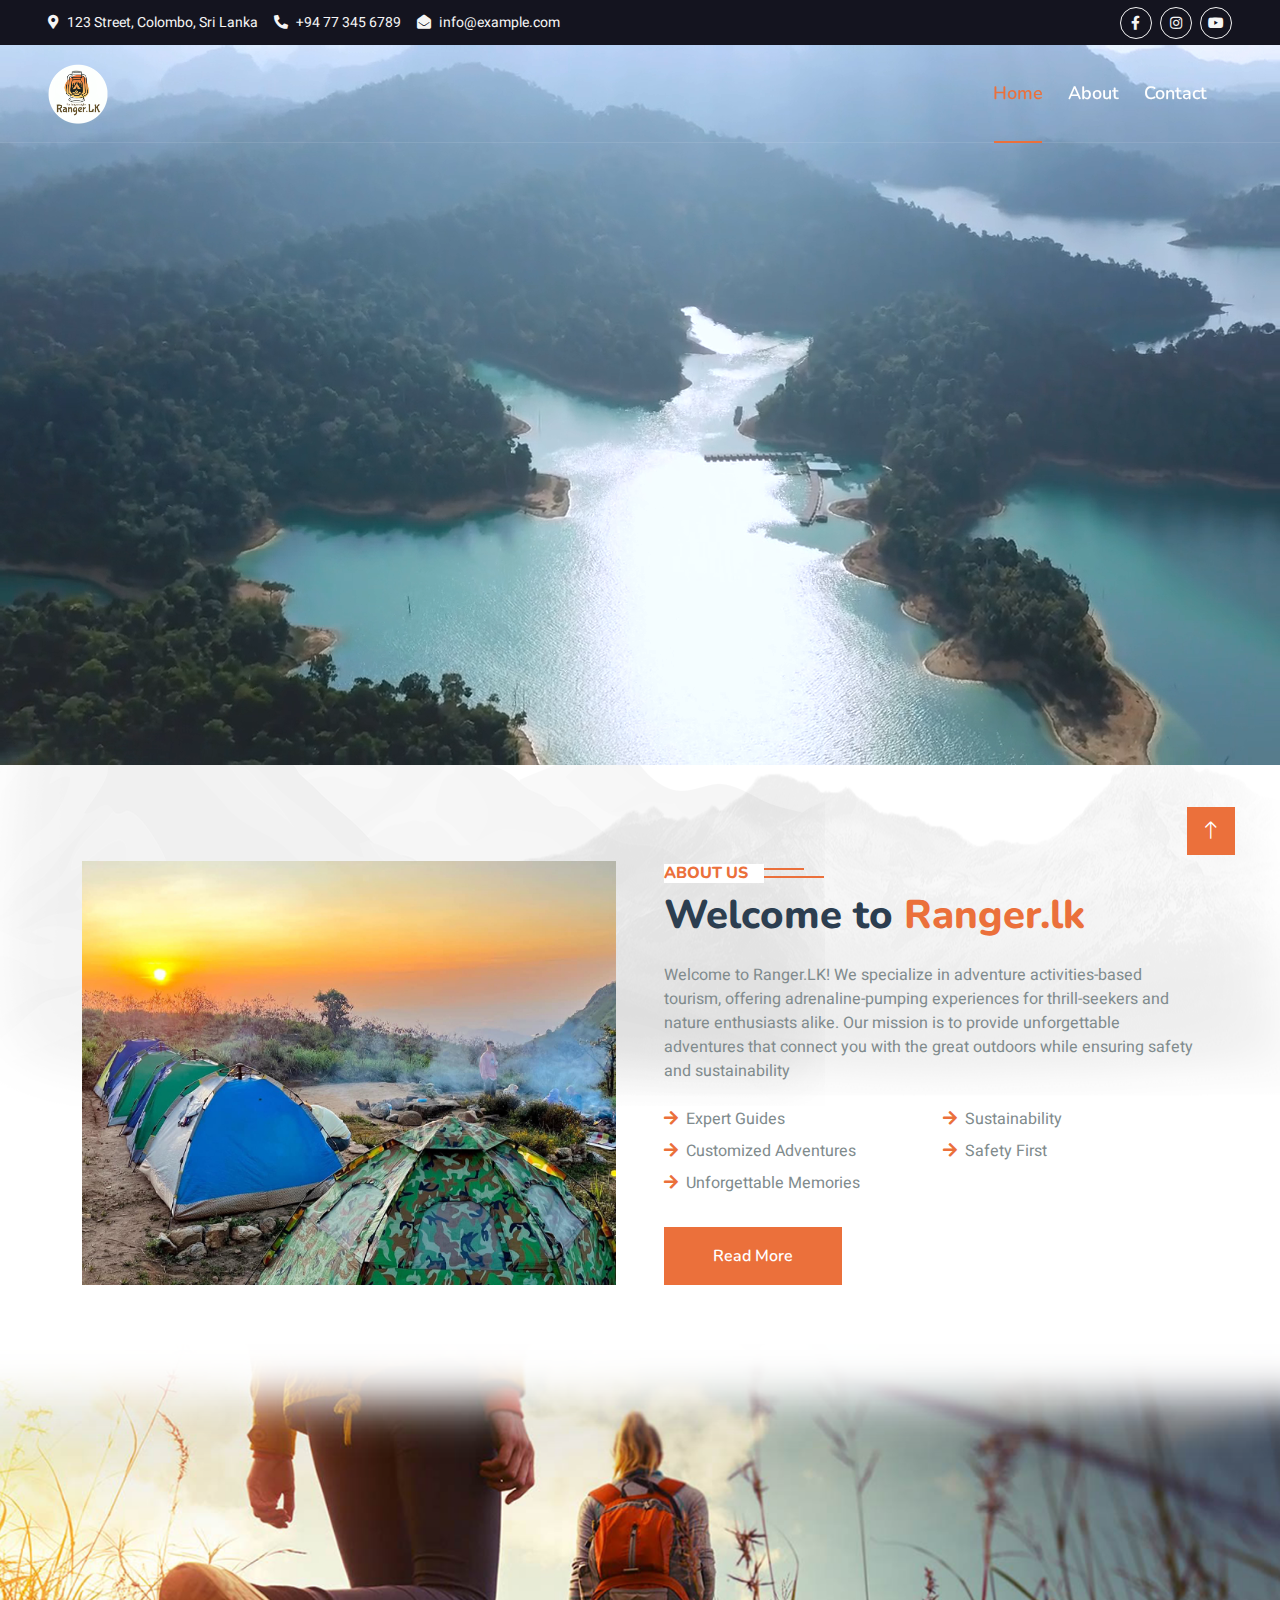
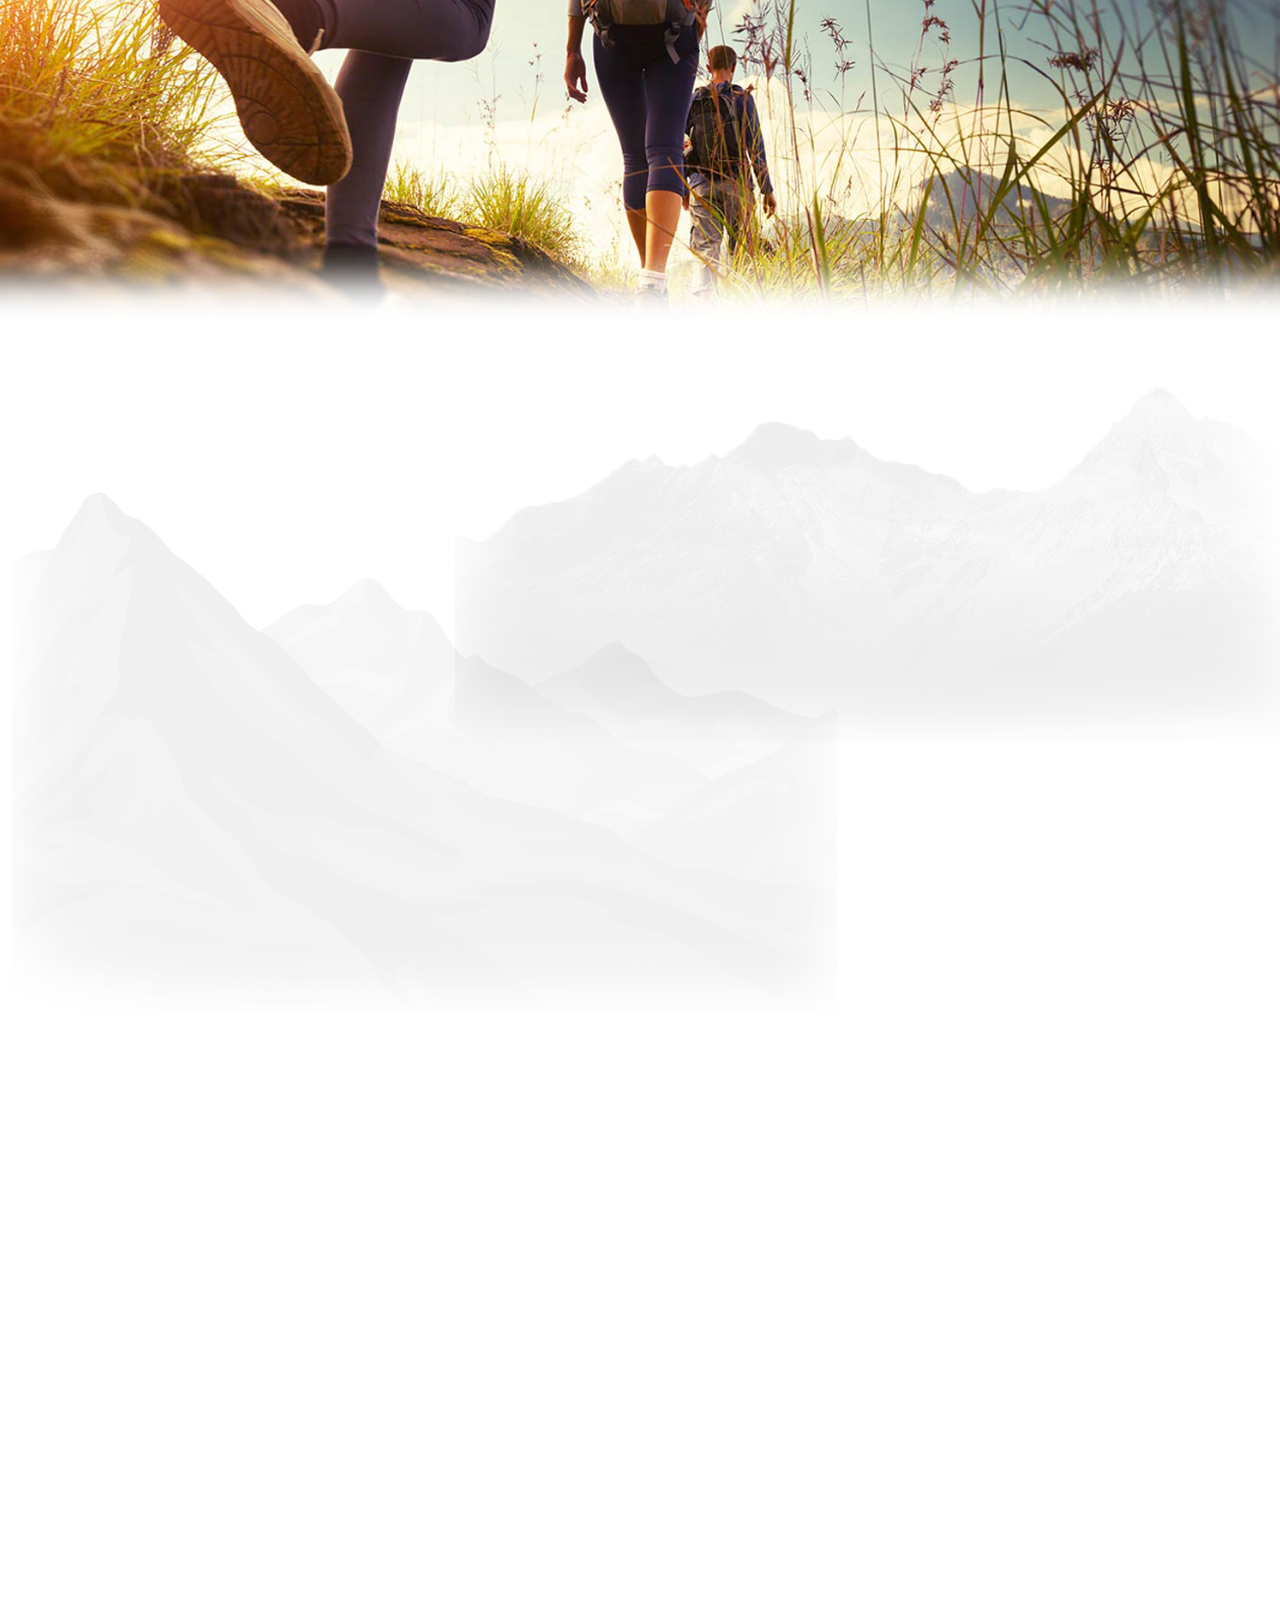
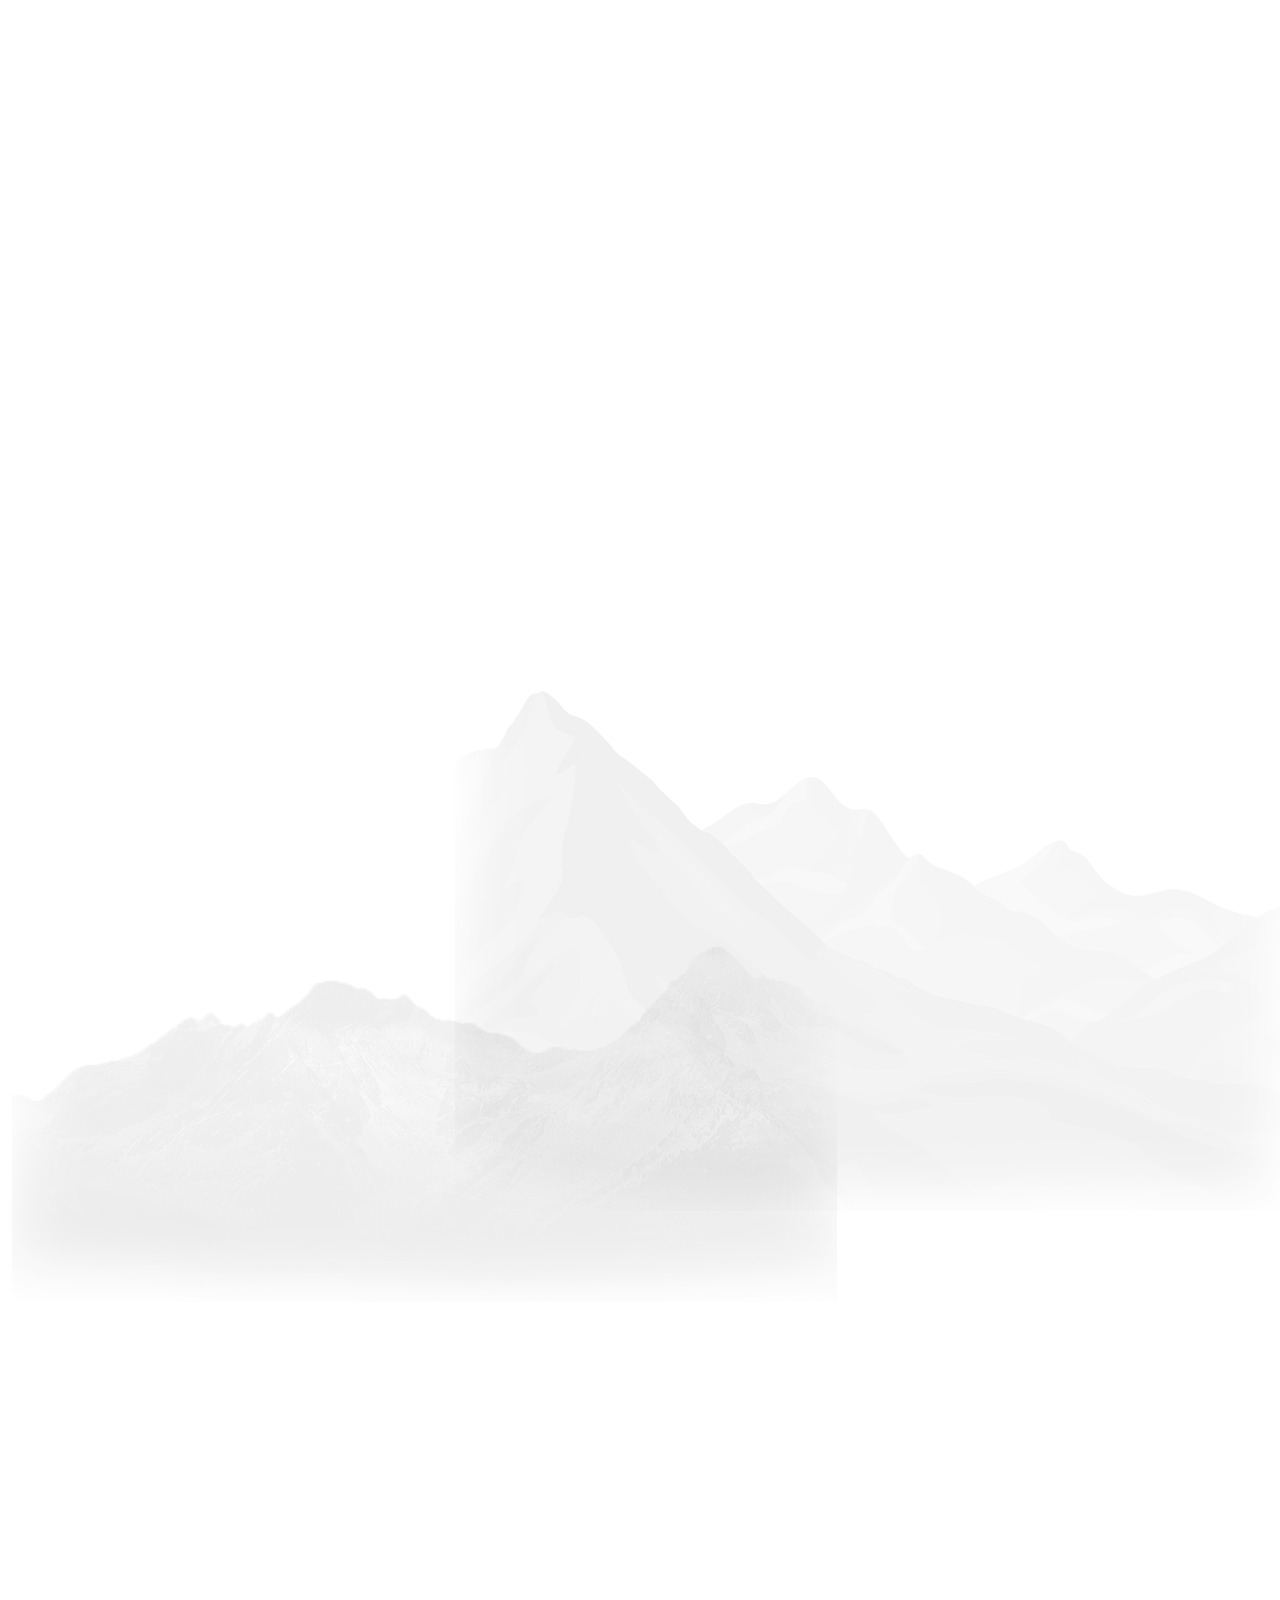
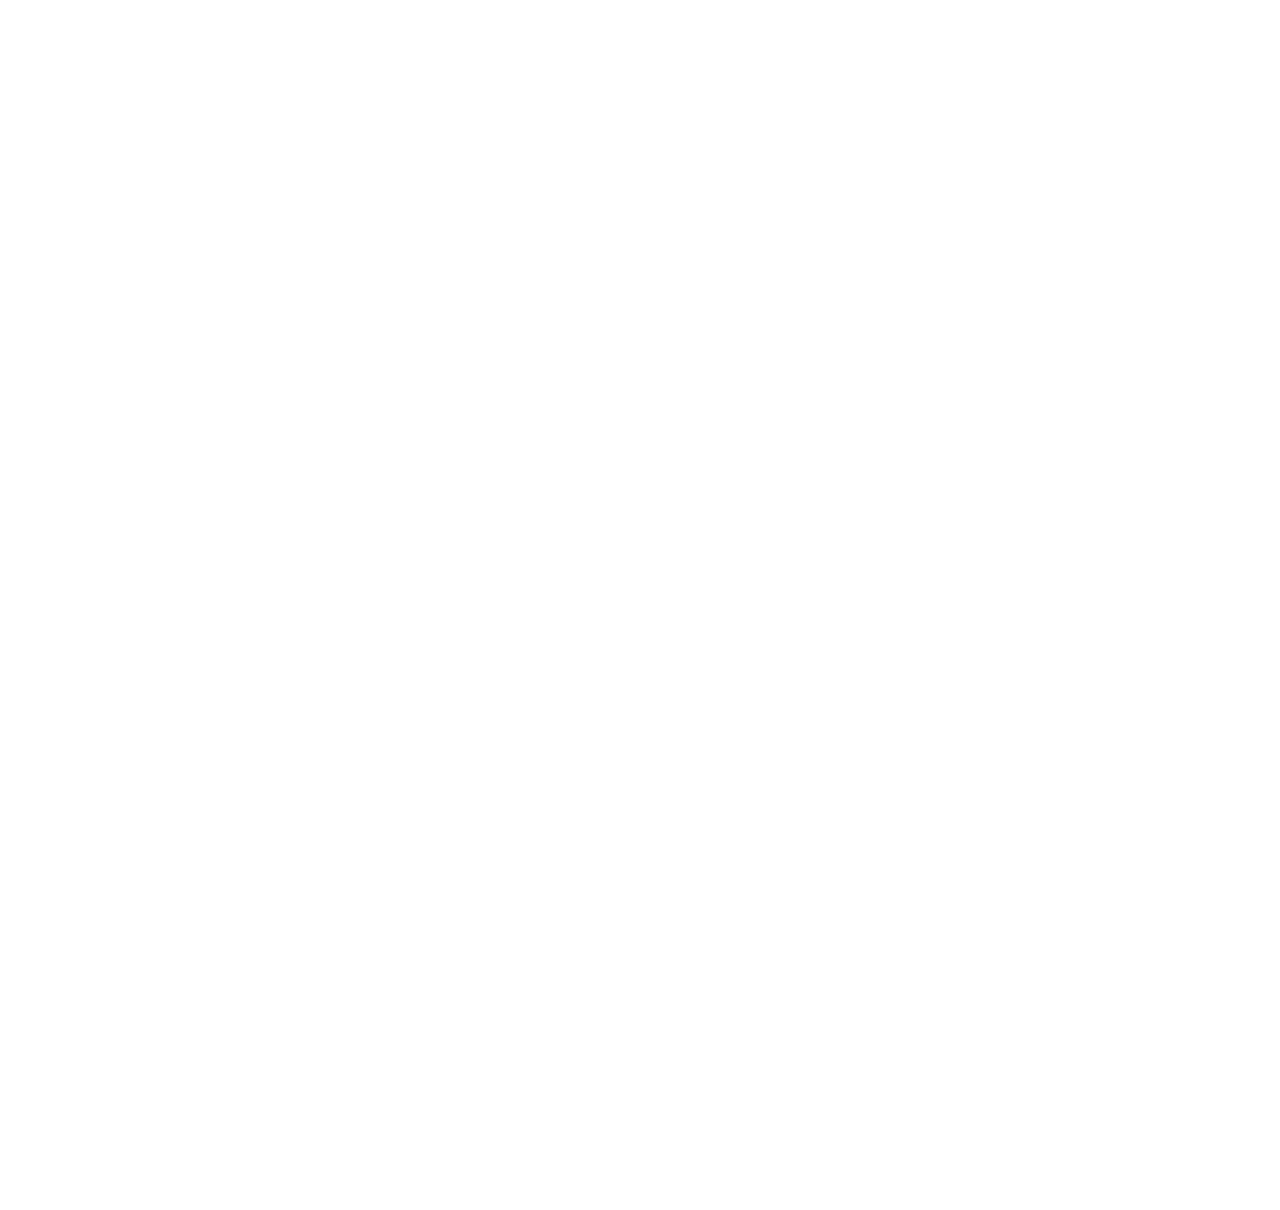
<file: index.html>
<!DOCTYPE html>
<html lang="en">

<head>
    <meta charset="utf-8">
    <title>Ranger.lk | Home</title>
    <meta content="width=device-width, initial-scale=1.0" name="viewport">
    <meta content="" name="keywords">
    <meta content="" name="description">

    <!-- Favicon -->
    <link href="img/logo/favicon.png" rel="icon">

    <!-- Google Web Fonts -->
    <link rel="preconnect" href="https://fonts.googleapis.com">
    <link rel="preconnect" href="https://fonts.gstatic.com" crossorigin>
    <link href="https://fonts.googleapis.com/css2?family=Heebo:wght@400;500;600&family=Nunito:wght@600;700;800&display=swap" rel="stylesheet">

    <!-- Icon Font Stylesheet -->
    <link href="https://cdnjs.cloudflare.com/ajax/libs/font-awesome/5.10.0/css/all.min.css" rel="stylesheet">
    <link href="https://cdn.jsdelivr.net/npm/bootstrap-icons@1.4.1/font/bootstrap-icons.css" rel="stylesheet">

    <!-- Libraries Stylesheet -->
    <link href="lib/animate/animate.min.css" rel="stylesheet">
    <link href="lib/owlcarousel/assets/owl.carousel.min.css" rel="stylesheet">
    <link href="lib/tempusdominus/css/tempusdominus-bootstrap-4.min.css" rel="stylesheet" />

    <!-- Customized Bootstrap Stylesheet -->
    <link href="css/bootstrap.min.css" rel="stylesheet">

    <!-- Template Stylesheet -->
    <link href="css/style.css" rel="stylesheet">
</head>

<body>
    <!-- Spinner Start -->
    <div id="spinner" class="show bg-white position-fixed translate-middle w-100 vh-100 top-50 start-50 d-flex align-items-center justify-content-center">
        <div class="spinner-border text-primary" style="width: 3rem; height: 3rem;" role="status">
            <span class="sr-only">Loading...</span>
        </div>
    </div>
    <!-- Spinner End -->


    <!-- Topbar Start -->
    <div class="container-fluid bg-dark px-5 d-none d-lg-block">
        <div class="row gx-0">
            <div class="col-lg-8 text-center text-lg-start mb-2 mb-lg-0">
                <div class="d-inline-flex align-items-center" style="height: 45px;">
                    <small class="me-3 text-light"><i class="fa fa-map-marker-alt me-2"></i>123 Street, Colombo, Sri Lanka</small>
                    <small class="me-3 text-light"><i class="fa fa-phone-alt me-2"></i>+94 77 345 6789</small>
                    <small class="text-light"><i class="fa fa-envelope-open me-2"></i>info@example.com</small>
                </div>
            </div>
            <div class="col-lg-4 text-center text-lg-end">
                <div class="d-inline-flex align-items-center" style="height: 45px;">
                    <a class="btn btn-sm btn-outline-light btn-sm-square rounded-circle me-2" href=""><i class="fab fa-facebook-f fw-normal"></i></a>
                    <a class="btn btn-sm btn-outline-light btn-sm-square rounded-circle me-2" href=""><i class="fab fa-instagram fw-normal"></i></a>
                    <a class="btn btn-sm btn-outline-light btn-sm-square rounded-circle" href=""><i class="fab fa-youtube fw-normal"></i></a>
                </div>
            </div>
        </div>
    </div>
    <!-- Topbar End -->

    <!-- Navbar & Hero Start -->
    <div class="container-fluid position-relative p-0">
        <nav class="navbar navbar-expand-lg navbar-light px-4 px-lg-5 py-3 py-lg-0">
            <a href="" class="navbar-brand p-0">
                <!-- <h1 class="text-primary m-0"><i class="fa fa-map-marker-alt me-3"></i>Tourist</h1> -->
                <img src="img/logo/ranger.png" alt="Ranger.lk Logo">
                <!-- <img src="img/logo.png" alt="Logo"> -->
            </a>
            <button class="navbar-toggler" type="button" data-bs-toggle="collapse" data-bs-target="#navbarCollapse">
                <span class="fa fa-bars"></span>
            </button>
            <div class="collapse navbar-collapse" id="navbarCollapse">
                <div class="navbar-nav ms-auto py-0">
                    <a href="index.html" class="nav-item nav-link active">Home</a>
                    <a href="about.html" class="nav-item nav-link">About</a>
                    <!-- <a href="service.html" class="nav-item nav-link">Services</a>
                    <a href="package.html" class="nav-item nav-link">Packages</a>
                    <div class="nav-item dropdown">
                        <a href="#" class="nav-link dropdown-toggle" data-bs-toggle="dropdown">Pages</a>
                        <div class="dropdown-menu m-0">
                            <a href="destination.html" class="dropdown-item">Destination</a>
                            <a href="booking.html" class="dropdown-item">Booking</a>
                            <a href="team.html" class="dropdown-item">Travel Guides</a>
                            <a href="testimonial.html" class="dropdown-item">Testimonial</a>
                            <a href="404.html" class="dropdown-item">404 Page</a>
                        </div>
                    </div> -->
                    <a href="contact.html" class="nav-item nav-link">Contact</a>
                </div>
                <!-- <a href="" class="btn btn-primary rounded-pill py-2 px-4">Register</a> -->
            </div>
        </nav>

        <div class="container-fluid bg-primary py-5 mb-5" style="height: 720px;">
            <video src="img/home-hero/header-video1.mp4" autoplay loop playsinline muted class="header-video"></video>
            <div class="container py-5">
                <div class="row justify-content-center py-5">
                    <div class="col-lg-10 pt-lg-5 mt-lg-5 text-center">
                        <h1 class="display-3 text-white mb-3 animated slideInDown">Enjoy Your Vacation With Us</h1>
                        <p class="fs-4 text-white mb-4 animated slideInDown">Tempor erat elitr rebum at clita diam amet diam et eos erat ipsum lorem sit</p>
                        <!-- <div class="position-relative w-75 mx-auto animated slideInDown">
                            <input class="form-control border-0 rounded-pill w-100 py-3 ps-4 pe-5" type="text" placeholder="Eg: Thailand">
                            <button type="button" class="btn btn-primary rounded-pill py-2 px-4 position-absolute top-0 end-0 me-2" style="margin-top: 7px;">Search</button>
                        </div> -->
                    </div>
                </div>
            </div>
        </div>
    </div>
    <!-- Navbar & Hero End -->

    <!-- About Start -->
    <div class="container-xxl py-5">
        <div class="map-shapes">
            <div class="map-shape map-shape-1 map-shape-top">
                <img src="img/shapes/moun-1.png" alt="shape">
            </div>
            <div class="map-shape map-shape-2 map-shape-vertical-center">
                <img src="img/shapes/moun-2.png" alt="shape">
            </div>
        </div>
        <div class="container">
            <div class="row g-5">
                <div class="col-lg-6 wow fadeInUp" data-wow-delay="0.1s" style="min-height: 400px;">
                    <div class="position-relative h-100">
                        <img class="img-fluid position-absolute w-100 h-100" src="img/about1.png" alt="" style="object-fit: cover;">
                    </div>
                </div>
                <div class="col-lg-6 wow fadeInUp" data-wow-delay="0.3s">
                    <h6 class="section-title bg-white text-start text-primary pe-3">About Us</h6>
                    <h1 class="mb-4">Welcome to <span class="text-primary">Ranger.lk</span></h1>
                    <p class="mb-4">Welcome to Ranger.LK! We specialize in adventure activities-based tourism, offering adrenaline-pumping experiences for thrill-seekers and nature enthusiasts alike. Our mission is to provide unforgettable adventures that connect you with the great outdoors while ensuring safety and sustainability</p>
                    <div class="row gy-2 gx-4 mb-4">
                        <div class="col-sm-6">
                            <p class="mb-0"><i class="fa fa-arrow-right text-primary me-2"></i>Expert Guides</p>
                        </div>
                        <div class="col-sm-6">
                            <p class="mb-0"><i class="fa fa-arrow-right text-primary me-2"></i>Sustainability</p>
                        </div>
                        <div class="col-sm-6">
                            <p class="mb-0"><i class="fa fa-arrow-right text-primary me-2"></i>Customized Adventures</p>
                        </div>
                        <div class="col-sm-6">
                            <p class="mb-0"><i class="fa fa-arrow-right text-primary me-2"></i>Safety First</p>
                        </div>
                        <div class="col-sm-6">
                            <p class="mb-0"><i class="fa fa-arrow-right text-primary me-2"></i>Unforgettable Memories</p>
                        </div>
                    </div>
                    <a class="btn btn-primary py-3 px-5 mt-2" href="about.html">Read More</a>
                </div>
            </div>
        </div>
    </div>
    <!-- About End -->

    <!-- Service Start -->
    <div class="container-xxl py-5 servise-bg">
        <div class="container">
            <div class="text-center wow fadeInUp" data-wow-delay="0.1s">
                <h6 class="section-title bg-white text-center text-primary px-3" style="z-index: auto;">Services</h6>
                <h1 class="mb-5" style="color: #2c3e50;">Our Services</h1>
            </div>
            <div class="row g-4">
                <div class="col-lg-3 col-sm-6 wow fadeInUp" data-wow-delay="0.1s">
                    <div class="service-item rounded pt-3">
                        <div class="p-4">
                            <i class="fa fa-3x fa-globe text-primary mb-4"></i>
                            <h5>WorldWide Tours</h5>
                            <p>Diam elitr kasd sed at elitr sed ipsum justo dolor sed clita amet diam</p>
                        </div>
                    </div>
                </div>
                <div class="col-lg-3 col-sm-6 wow fadeInUp" data-wow-delay="0.3s">
                    <div class="service-item rounded pt-3">
                        <div class="p-4">
                            <i class="fa fa-3x fa-hotel text-primary mb-4"></i>
                            <h5>Hotel Reservation</h5>
                            <p>Diam elitr kasd sed at elitr sed ipsum justo dolor sed clita amet diam</p>
                        </div>
                    </div>
                </div>
                <div class="col-lg-3 col-sm-6 wow fadeInUp" data-wow-delay="0.5s">
                    <div class="service-item rounded pt-3">
                        <div class="p-4">
                            <i class="fa fa-3x fa-user text-primary mb-4"></i>
                            <h5>Travel Guides</h5>
                            <p>Diam elitr kasd sed at elitr sed ipsum justo dolor sed clita amet diam</p>
                        </div>
                    </div>
                </div>
                <div class="col-lg-3 col-sm-6 wow fadeInUp" data-wow-delay="0.7s">
                    <div class="service-item rounded pt-3">
                        <div class="p-4">
                            <i class="fa fa-3x fa-cog text-primary mb-4"></i>
                            <h5>Event Management</h5>
                            <p>Diam elitr kasd sed at elitr sed ipsum justo dolor sed clita amet diam</p>
                        </div>
                    </div>
                </div>
            </div>
        </div>
    </div>
    <!-- Service End -->

    <!-- Destination Start -->
    <div class="container-xxl py-5 destination">
        <div class="map-shapes">
            <div class="map-shape map-shape-5 map-shape-top">
                <img src="img/shapes/moun-2.png" alt="shape">
            </div>
            <div class="map-shape map-shape-6">
                <img src="img/shapes/moun-1.png" alt="shape">
            </div>
        </div>
        <div class="container">
            <div class="text-center wow fadeInUp" data-wow-delay="0.1s">
                <h6 class="section-title bg-white text-center text-primary px-3">Destination</h6>
                <h1 class="mb-5">Popular Destination</h1>
            </div>
            <div class="row g-3">
                <div class="col-lg-7 col-md-6">
                    <div class="row g-3">
                        <div class="col-lg-12 col-md-12 wow zoomIn" data-wow-delay="0.1s">
                            <a class="position-relative d-block overflow-hidden" href="">
                                <img class="img-fluid" src="img/destination-1.jpg" alt="">
                                <!-- <div class="bg-white text-danger fw-bold position-absolute top-0 start-0 m-3 py-1 px-2">30% OFF</div> -->
                                <div class="bg-white text-primary fw-bold position-absolute bottom-0 end-0 m-3 py-1 px-2">Location 01</div>
                            </a>
                        </div>
                        <div class="col-lg-6 col-md-12 wow zoomIn" data-wow-delay="0.3s">
                            <a class="position-relative d-block overflow-hidden" href="">
                                <img class="img-fluid" src="img/destination-2.jpg" alt="">
                                <!-- <div class="bg-white text-danger fw-bold position-absolute top-0 start-0 m-3 py-1 px-2">25% OFF</div> -->
                                <div class="bg-white text-primary fw-bold position-absolute bottom-0 end-0 m-3 py-1 px-2">Location 02</div>
                            </a>
                        </div>
                        <div class="col-lg-6 col-md-12 wow zoomIn" data-wow-delay="0.5s">
                            <a class="position-relative d-block overflow-hidden" href="">
                                <img class="img-fluid" src="img/destination-3.jpg" alt="">
                                <!-- <div class="bg-white text-danger fw-bold position-absolute top-0 start-0 m-3 py-1 px-2">35% OFF</div> -->
                                <div class="bg-white text-primary fw-bold position-absolute bottom-0 end-0 m-3 py-1 px-2">Location 03</div>
                            </a>
                        </div>
                    </div>
                </div>
                <div class="col-lg-5 col-md-6 wow zoomIn" data-wow-delay="0.7s" style="min-height: 350px;">
                    <a class="position-relative d-block h-100 overflow-hidden" href="">
                        <img class="img-fluid position-absolute w-100 h-100" src="img/destination-4.jpg" alt="" style="object-fit: cover;">
                        <!-- <div class="bg-white text-danger fw-bold position-absolute top-0 start-0 m-3 py-1 px-2">20% OFF</div> -->
                        <div class="bg-white text-primary fw-bold position-absolute bottom-0 end-0 m-3 py-1 px-2">Location 04</div>
                    </a>
                </div>
            </div>
        </div>
    </div>
    <!-- Destination Start -->

    <!-- Package Start -->
    <div class="container-xxl py-5">
        <div class="container">
            <div class="text-center wow fadeInUp" data-wow-delay="0.1s">
                <h6 class="section-title bg-white text-center text-primary px-3">Packages</h6>
                <h1 class="mb-5">Awesome Packages</h1>
            </div>
            <div class="row g-4 justify-content-center">
                <div class="col-lg-4 col-md-6 wow fadeInUp" data-wow-delay="0.1s">
                    <div class="package-item">
                        <div class="overflow-hidden">
                            <img class="img-fluid" src="img/package-1.jpg" alt="">
                        </div>
                        <div class="d-flex border-bottom">
                            <small class="flex-fill text-center border-end py-2"><i class="fa fa-map-marker-alt text-primary me-2"></i>Packege 01</small>
                            <small class="flex-fill text-center border-end py-2"><i class="fa fa-calendar-alt text-primary me-2"></i>3 days</small>
                            <small class="flex-fill text-center py-2"><i class="fa fa-user text-primary me-2"></i>2 Person</small>
                        </div>
                        <div class="text-center p-4">
                            <h3 class="mb-0">$149.00</h3>
                            <!-- <div class="mb-3">
                                <small class="fa fa-star text-primary"></small>
                                <small class="fa fa-star text-primary"></small>
                                <small class="fa fa-star text-primary"></small>
                                <small class="fa fa-star text-primary"></small>
                                <small class="fa fa-star text-primary"></small>
                            </div> -->
                            <p>Tempor erat elitr rebum at clita. Diam dolor diam ipsum sit diam amet diam eos</p>
                            <div class="d-flex justify-content-center mb-2">
                                <a href="#" class="btn btn-sm btn-primary px-3 border-end" style="border-radius: 30px 0 0 30px;">Read More</a>
                                <a href="#" class="btn btn-sm btn-primary px-3" style="border-radius: 0 30px 30px 0;">Book Now</a>
                            </div>
                        </div>
                    </div>
                </div>
                <div class="col-lg-4 col-md-6 wow fadeInUp" data-wow-delay="0.3s">
                    <div class="package-item">
                        <div class="overflow-hidden">
                            <img class="img-fluid" src="img/package-2.jpg" alt="">
                        </div>
                        <div class="d-flex border-bottom">
                            <small class="flex-fill text-center border-end py-2"><i class="fa fa-map-marker-alt text-primary me-2"></i>Packege 02</small>
                            <small class="flex-fill text-center border-end py-2"><i class="fa fa-calendar-alt text-primary me-2"></i>3 days</small>
                            <small class="flex-fill text-center py-2"><i class="fa fa-user text-primary me-2"></i>2 Person</small>
                        </div>
                        <div class="text-center p-4">
                            <h3 class="mb-0">$139.00</h3>
                            <!-- <div class="mb-3">
                                <small class="fa fa-star text-primary"></small>
                                <small class="fa fa-star text-primary"></small>
                                <small class="fa fa-star text-primary"></small>
                                <small class="fa fa-star text-primary"></small>
                                <small class="fa fa-star text-primary"></small>
                            </div> -->
                            <p>Tempor erat elitr rebum at clita. Diam dolor diam ipsum sit diam amet diam eos</p>
                            <div class="d-flex justify-content-center mb-2">
                                <a href="#" class="btn btn-sm btn-primary px-3 border-end" style="border-radius: 30px 0 0 30px;">Read More</a>
                                <a href="#" class="btn btn-sm btn-primary px-3" style="border-radius: 0 30px 30px 0;">Book Now</a>
                            </div>
                        </div>
                    </div>
                </div>
                <div class="col-lg-4 col-md-6 wow fadeInUp" data-wow-delay="0.5s">
                    <div class="package-item">
                        <div class="overflow-hidden">
                            <img class="img-fluid" src="img/package-3.jpg" alt="">
                        </div>
                        <div class="d-flex border-bottom">
                            <small class="flex-fill text-center border-end py-2"><i class="fa fa-map-marker-alt text-primary me-2"></i>Packege 03</small>
                            <small class="flex-fill text-center border-end py-2"><i class="fa fa-calendar-alt text-primary me-2"></i>3 days</small>
                            <small class="flex-fill text-center py-2"><i class="fa fa-user text-primary me-2"></i>2 Person</small>
                        </div>
                        <div class="text-center p-4">
                            <h3 class="mb-0">$189.00</h3>
                            <!-- <div class="mb-3">
                                <small class="fa fa-star text-primary"></small>
                                <small class="fa fa-star text-primary"></small>
                                <small class="fa fa-star text-primary"></small>
                                <small class="fa fa-star text-primary"></small>
                                <small class="fa fa-star text-primary"></small>
                            </div> -->
                            <p>Tempor erat elitr rebum at clita. Diam dolor diam ipsum sit diam amet diam eos</p>
                            <div class="d-flex justify-content-center mb-2">
                                <a href="#" class="btn btn-sm btn-primary px-3 border-end" style="border-radius: 30px 0 0 30px;">Read More</a>
                                <a href="#" class="btn btn-sm btn-primary px-3" style="border-radius: 0 30px 30px 0;">Book Now</a>
                            </div>
                        </div>
                    </div>
                </div>
            </div>
        </div>
    </div>
    <!-- Package End -->

    <!-- Booking Start -->
    <div class="container-xxl py-5 wow fadeInUp" data-wow-delay="0.1s">
        <div class="container">
            <div class="booking p-5">
                <div class="row g-5 align-items-center">
                    <div class="col-md-6 text-white">
                        <h6 class="text-white text-uppercase">Booking</h6>
                        <h1 class="text-white mb-4">Online Booking</h1>
                        <p class="mb-4">Tempor erat elitr rebum at clita. Diam dolor diam ipsum sit. Aliqu diam amet diam et eos. Clita erat ipsum et lorem et sit.</p>
                        <p class="mb-4">Tempor erat elitr rebum at clita. Diam dolor diam ipsum sit. Aliqu diam amet diam et eos. Clita erat ipsum et lorem et sit, sed stet lorem sit clita duo justo magna dolore erat amet</p>
                        <a class="btn btn-outline-light py-3 px-5 mt-2" href="">Read More</a>
                    </div>
                    <div class="col-md-6">
                        <h1 class="text-white mb-4">Book A Tour</h1>
                        <form>
                            <div class="row g-3">
                                <div class="col-md-6">
                                    <div class="form-floating">
                                        <input type="text" class="form-control bg-transparent" id="name" placeholder="Your Name">
                                        <label for="name">Your Name</label>
                                    </div>
                                </div>
                                <div class="col-md-6">
                                    <div class="form-floating">
                                        <input type="email" class="form-control bg-transparent" id="email" placeholder="Your Email">
                                        <label for="email">Your Email</label>
                                    </div>
                                </div>
                                <div class="col-md-6">
                                    <div class="form-floating date" id="date3" data-target-input="nearest">
                                        <input type="text" class="form-control bg-transparent datetimepicker-input" id="datetime" placeholder="Date & Time" data-target="#date3" data-toggle="datetimepicker" />
                                        <label for="datetime">Date & Time</label>
                                    </div>
                                </div>
                                <div class="col-md-6">
                                    <div class="form-floating">
                                        <select class="form-select bg-transparent" id="select1">
                                            <option value="1">Destination 1</option>
                                            <option value="2">Destination 2</option>
                                            <option value="3">Destination 3</option>
                                        </select>
                                        <label for="select1">Destination</label>
                                    </div>
                                </div>
                                <div class="col-12">
                                    <div class="form-floating">
                                        <textarea class="form-control bg-transparent" placeholder="Special Request" id="message" style="height: 100px"></textarea>
                                        <label for="message">Special Request</label>
                                    </div>
                                </div>
                                <div class="col-12">
                                    <button class="btn btn-outline-light w-100 py-3" type="submit">Book Now</button>
                                </div>
                            </div>
                        </form>
                    </div>
                </div>
            </div>
        </div>
    </div>
    <!-- Booking Start -->

    <!-- Process Start -->
    <div class="container-xxl py-5">
        <div class="map-shapes">
            <div class="map-shape map-shape-7 map-shape-top">
                <img src="img/shapes/moun-1.png" alt="shape">
            </div>
            <div class="map-shape map-shape-8">
                <img src="img/shapes/moun-2.png" alt="shape">
            </div>
        </div>
        <div class="container">
            <div class="text-center pb-4 wow fadeInUp" data-wow-delay="0.1s">
                <h6 class="section-title bg-white text-center text-primary px-3">Process</h6>
                <h1 class="mb-5">3 Easy Steps</h1>
            </div>
            <div class="row gy-5 gx-4 justify-content-center">
                <div class="col-lg-4 col-sm-6 text-center pt-4 wow fadeInUp" data-wow-delay="0.1s">
                    <div class="position-relative border border-primary pt-5 pb-4 px-4">
                        <div class="d-inline-flex align-items-center justify-content-center bg-primary rounded-circle position-absolute top-0 start-50 translate-middle shadow" style="width: 100px; height: 100px;">
                            <i class="fa fa-globe fa-3x text-white"></i>
                        </div>
                        <h5 class="mt-4">Step 01</h5>
                        <hr class="w-25 mx-auto bg-primary mb-1">
                        <hr class="w-50 mx-auto bg-primary mt-0">
                        <p class="mb-0">Tempor erat elitr rebum clita dolor diam ipsum sit diam amet diam eos erat ipsum et lorem et sit sed stet lorem sit</p>
                    </div>
                </div>
                <div class="col-lg-4 col-sm-6 text-center pt-4 wow fadeInUp" data-wow-delay="0.3s">
                    <div class="position-relative border border-primary pt-5 pb-4 px-4">
                        <div class="d-inline-flex align-items-center justify-content-center bg-primary rounded-circle position-absolute top-0 start-50 translate-middle shadow" style="width: 100px; height: 100px;">
                            <i class="fa fa-dollar-sign fa-3x text-white"></i>
                        </div>
                        <h5 class="mt-4">Step 02</h5>
                        <hr class="w-25 mx-auto bg-primary mb-1">
                        <hr class="w-50 mx-auto bg-primary mt-0">
                        <p class="mb-0">Tempor erat elitr rebum clita dolor diam ipsum sit diam amet diam eos erat ipsum et lorem et sit sed stet lorem sit</p>
                    </div>
                </div>
                <div class="col-lg-4 col-sm-6 text-center pt-4 wow fadeInUp" data-wow-delay="0.5s">
                    <div class="position-relative border border-primary pt-5 pb-4 px-4">
                        <div class="d-inline-flex align-items-center justify-content-center bg-primary rounded-circle position-absolute top-0 start-50 translate-middle shadow" style="width: 100px; height: 100px;">
                            <i class="fa fa-plane fa-3x text-white"></i>
                        </div>
                        <h5 class="mt-4">Step 03</h5>
                        <hr class="w-25 mx-auto bg-primary mb-1">
                        <hr class="w-50 mx-auto bg-primary mt-0">
                        <p class="mb-0">Tempor erat elitr rebum clita dolor diam ipsum sit diam amet diam eos erat ipsum et lorem et sit sed stet lorem sit</p>
                    </div>
                </div>
            </div>
        </div>
    </div>
    <!-- Process Start -->

    <!-- Team Start -->
    <div class="container-xxl py-5">
        <div class="container">
            <div class="text-center wow fadeInUp" data-wow-delay="0.1s">
                <h6 class="section-title bg-white text-center text-primary px-3">Travel Guide</h6>
                <h1 class="mb-5">Meet Our Guide</h1>
            </div>
            <div class="row g-4">
                <div class="col-lg-3 col-md-6 wow fadeInUp" data-wow-delay="0.1s">
                    <div class="team-item">
                        <div class="overflow-hidden">
                            <img class="img-fluid" src="img/team-1.jpg" alt="">
                        </div>
                        <div class="position-relative d-flex justify-content-center" style="margin-top: -19px;">
                            <a class="btn btn-square mx-1" href=""><i class="fab fa-facebook-f"></i></a>
                            <a class="btn btn-square mx-1" href=""><i class="fab fa-twitter"></i></a>
                            <a class="btn btn-square mx-1" href=""><i class="fab fa-instagram"></i></a>
                        </div>
                        <div class="text-center p-4">
                            <h5 class="mb-0">Full Name</h5>
                            <small>Designation</small>
                        </div>
                    </div>
                </div>
                <div class="col-lg-3 col-md-6 wow fadeInUp" data-wow-delay="0.3s">
                    <div class="team-item">
                        <div class="overflow-hidden">
                            <img class="img-fluid" src="img/team-2.jpg" alt="">
                        </div>
                        <div class="position-relative d-flex justify-content-center" style="margin-top: -19px;">
                            <a class="btn btn-square mx-1" href=""><i class="fab fa-facebook-f"></i></a>
                            <a class="btn btn-square mx-1" href=""><i class="fab fa-twitter"></i></a>
                            <a class="btn btn-square mx-1" href=""><i class="fab fa-instagram"></i></a>
                        </div>
                        <div class="text-center p-4">
                            <h5 class="mb-0">Full Name</h5>
                            <small>Designation</small>
                        </div>
                    </div>
                </div>
                <div class="col-lg-3 col-md-6 wow fadeInUp" data-wow-delay="0.5s">
                    <div class="team-item">
                        <div class="overflow-hidden">
                            <img class="img-fluid" src="img/team-3.jpg" alt="">
                        </div>
                        <div class="position-relative d-flex justify-content-center" style="margin-top: -19px;">
                            <a class="btn btn-square mx-1" href=""><i class="fab fa-facebook-f"></i></a>
                            <a class="btn btn-square mx-1" href=""><i class="fab fa-twitter"></i></a>
                            <a class="btn btn-square mx-1" href=""><i class="fab fa-instagram"></i></a>
                        </div>
                        <div class="text-center p-4">
                            <h5 class="mb-0">Full Name</h5>
                            <small>Designation</small>
                        </div>
                    </div>
                </div>
                <div class="col-lg-3 col-md-6 wow fadeInUp" data-wow-delay="0.7s">
                    <div class="team-item">
                        <div class="overflow-hidden">
                            <img class="img-fluid" src="img/team-4.jpg" alt="">
                        </div>
                        <div class="position-relative d-flex justify-content-center" style="margin-top: -19px;">
                            <a class="btn btn-square mx-1" href=""><i class="fab fa-facebook-f"></i></a>
                            <a class="btn btn-square mx-1" href=""><i class="fab fa-twitter"></i></a>
                            <a class="btn btn-square mx-1" href=""><i class="fab fa-instagram"></i></a>
                        </div>
                        <div class="text-center p-4">
                            <h5 class="mb-0">Full Name</h5>
                            <small>Designation</small>
                        </div>
                    </div>
                </div>
            </div>
        </div>
    </div>
    <!-- Team End -->

    <!-- Testimonial Start -->
    <div class="container-xxl py-5 wow fadeInUp" data-wow-delay="0.1s">
        <div class="container">
            <div class="text-center">
                <h6 class="section-title bg-white text-center text-primary px-3">Testimonial</h6>
                <h1 class="mb-5">Our Clients Say!!!</h1>
            </div>
            <div class="owl-carousel testimonial-carousel position-relative">
                <div class="testimonial-item bg-white text-center border p-4">
                    <img class="bg-white rounded-circle shadow p-1 mx-auto mb-3" src="img/testimonial-1.jpg" style="width: 80px; height: 80px;">
                    <h5 class="mb-0">John Doe</h5>
                    <p>New York, USA</p>
                    <p class="mb-0">Tempor erat elitr rebum at clita. Diam dolor diam ipsum sit diam amet diam et eos. Clita erat ipsum et lorem et sit.</p>
                </div>
                <div class="testimonial-item bg-white text-center border p-4">
                    <img class="bg-white rounded-circle shadow p-1 mx-auto mb-3" src="img/testimonial-2.jpg" style="width: 80px; height: 80px;">
                    <h5 class="mb-0">John Doe</h5>
                    <p>New York, USA</p>
                    <p class="mt-2 mb-0">Tempor erat elitr rebum at clita. Diam dolor diam ipsum sit diam amet diam et eos. Clita erat ipsum et lorem et sit.</p>
                </div>
                <div class="testimonial-item bg-white text-center border p-4">
                    <img class="bg-white rounded-circle shadow p-1 mx-auto mb-3" src="img/testimonial-3.jpg" style="width: 80px; height: 80px;">
                    <h5 class="mb-0">John Doe</h5>
                    <p>New York, USA</p>
                    <p class="mt-2 mb-0">Tempor erat elitr rebum at clita. Diam dolor diam ipsum sit diam amet diam et eos. Clita erat ipsum et lorem et sit.</p>
                </div>
                <div class="testimonial-item bg-white text-center border p-4">
                    <img class="bg-white rounded-circle shadow p-1 mx-auto mb-3" src="img/testimonial-4.jpg" style="width: 80px; height: 80px;">
                    <h5 class="mb-0">John Doe</h5>
                    <p>New York, USA</p>
                    <p class="mt-2 mb-0">Tempor erat elitr rebum at clita. Diam dolor diam ipsum sit diam amet diam et eos. Clita erat ipsum et lorem et sit.</p>
                </div>
            </div>
        </div>
    </div>
    <!-- Testimonial End -->

    <!-- Footer Start -->
    <div class="container-fluid bg-dark text-light footer pt-5 mt-5 wow fadeIn" data-wow-delay="0.1s">
        <div class="container py-5">
            <div class="row g-5">
                <div class="col-lg-4 col-md-6">
                    <h4 class="text-white mb-3">Company</h4>
                    <a class="btn btn-link" href="">About Us</a>
                    <a class="btn btn-link" href="">Contact Us</a>
                    <a class="btn btn-link" href="">Privacy Policy</a>
                    <a class="btn btn-link" href="">Terms & Condition</a>
                    <a class="btn btn-link" href="">FAQs & Help</a>
                </div>
                <div class="col-lg-4 col-md-6">
                    <h4 class="text-white mb-3">Contact</h4>
                    <p class="mb-2"><i class="fa fa-map-marker-alt me-3"></i>123 Street, Colombo, Sri Lanka</p>
                    <p class="mb-2"><i class="fa fa-phone-alt me-3"></i>+94 77 345 6789</p>
                    <p class="mb-2"><i class="fa fa-envelope me-3"></i>info@example.com</p>
                    <div class="d-flex pt-2">
                        <a class="btn btn-outline-light btn-social" href=""><i class="fab fa-facebook-f"></i></a>
                        <a class="btn btn-outline-light btn-social" href=""><i class="fab fa-instagram"></i></a>
                        <a class="btn btn-outline-light btn-social" href=""><i class="fab fa-youtube"></i></a>
                    </div>
                </div>
                <div class="col-lg-4 col-md-6">
                    <h4 class="text-white mb-3">Gallery</h4>
                    <div class="row g-2 pt-2">
                        <div class="col-4">
                            <img class="img-fluid bg-light p-1" src="img/package-1.jpg" alt="">
                        </div>
                        <div class="col-4">
                            <img class="img-fluid bg-light p-1" src="img/package-2.jpg" alt="">
                        </div>
                        <div class="col-4">
                            <img class="img-fluid bg-light p-1" src="img/package-3.jpg" alt="">
                        </div>
                        <div class="col-4">
                            <img class="img-fluid bg-light p-1" src="img/package-2.jpg" alt="">
                        </div>
                        <div class="col-4">
                            <img class="img-fluid bg-light p-1" src="img/package-3.jpg" alt="">
                        </div>
                        <div class="col-4">
                            <img class="img-fluid bg-light p-1" src="img/package-1.jpg" alt="">
                        </div>
                    </div>
                </div>
                <!-- <div class="col-lg-3 col-md-6">
                    <h4 class="text-white mb-3">Newsletter</h4>
                    <p>Dolor amet sit justo amet elitr clita ipsum elitr est.</p>
                    <div class="position-relative mx-auto" style="max-width: 400px;">
                        <input class="form-control border-primary w-100 py-3 ps-4 pe-5" type="text" placeholder="Your email">
                        <button type="button" class="btn btn-primary py-2 position-absolute top-0 end-0 mt-2 me-2">SignUp</button>
                    </div>
                </div> -->
            </div>
        </div>
        <div class="container">
            <div class="copyright">
                <div class="row">
                    <div class="col-md-6 text-center text-md-start mb-3 mb-md-0">
                        &copy; <a class="border-bottom" href="#">Ranger.lk</a>, All Right Reserved.

                        Designed By <a class="border-bottom" href="#">A.I TECH</a>
                    </div>
                    <div class="col-md-6 text-center text-md-end">
                        <div class="footer-menu">
                            <a href="">Home</a>
                            <a href="">Cookies</a>
                            <a href="">Help</a>
                            <a href="">FQAs</a>
                        </div>
                    </div>
                </div>
            </div>
        </div>
    </div>
    <!-- Footer End -->

    <!-- Back to Top -->
    <a href="#" class="btn btn-lg btn-primary btn-lg-square back-to-top"><i class="bi bi-arrow-up"></i></a>

    <!-- JavaScript Libraries -->
    <script src="https://code.jquery.com/jquery-3.4.1.min.js"></script>
    <script src="https://cdn.jsdelivr.net/npm/bootstrap@5.0.0/dist/js/bootstrap.bundle.min.js"></script>
    <script src="lib/wow/wow.min.js"></script>
    <script src="lib/easing/easing.min.js"></script>
    <script src="lib/waypoints/waypoints.min.js"></script>
    <script src="lib/owlcarousel/owl.carousel.min.js"></script>
    <script src="lib/tempusdominus/js/moment.min.js"></script>
    <script src="lib/tempusdominus/js/moment-timezone.min.js"></script>
    <script src="lib/tempusdominus/js/tempusdominus-bootstrap-4.min.js"></script>

    <!-- Template Javascript -->
    <script src="js/main.js"></script>
</body>

</html>
</file>
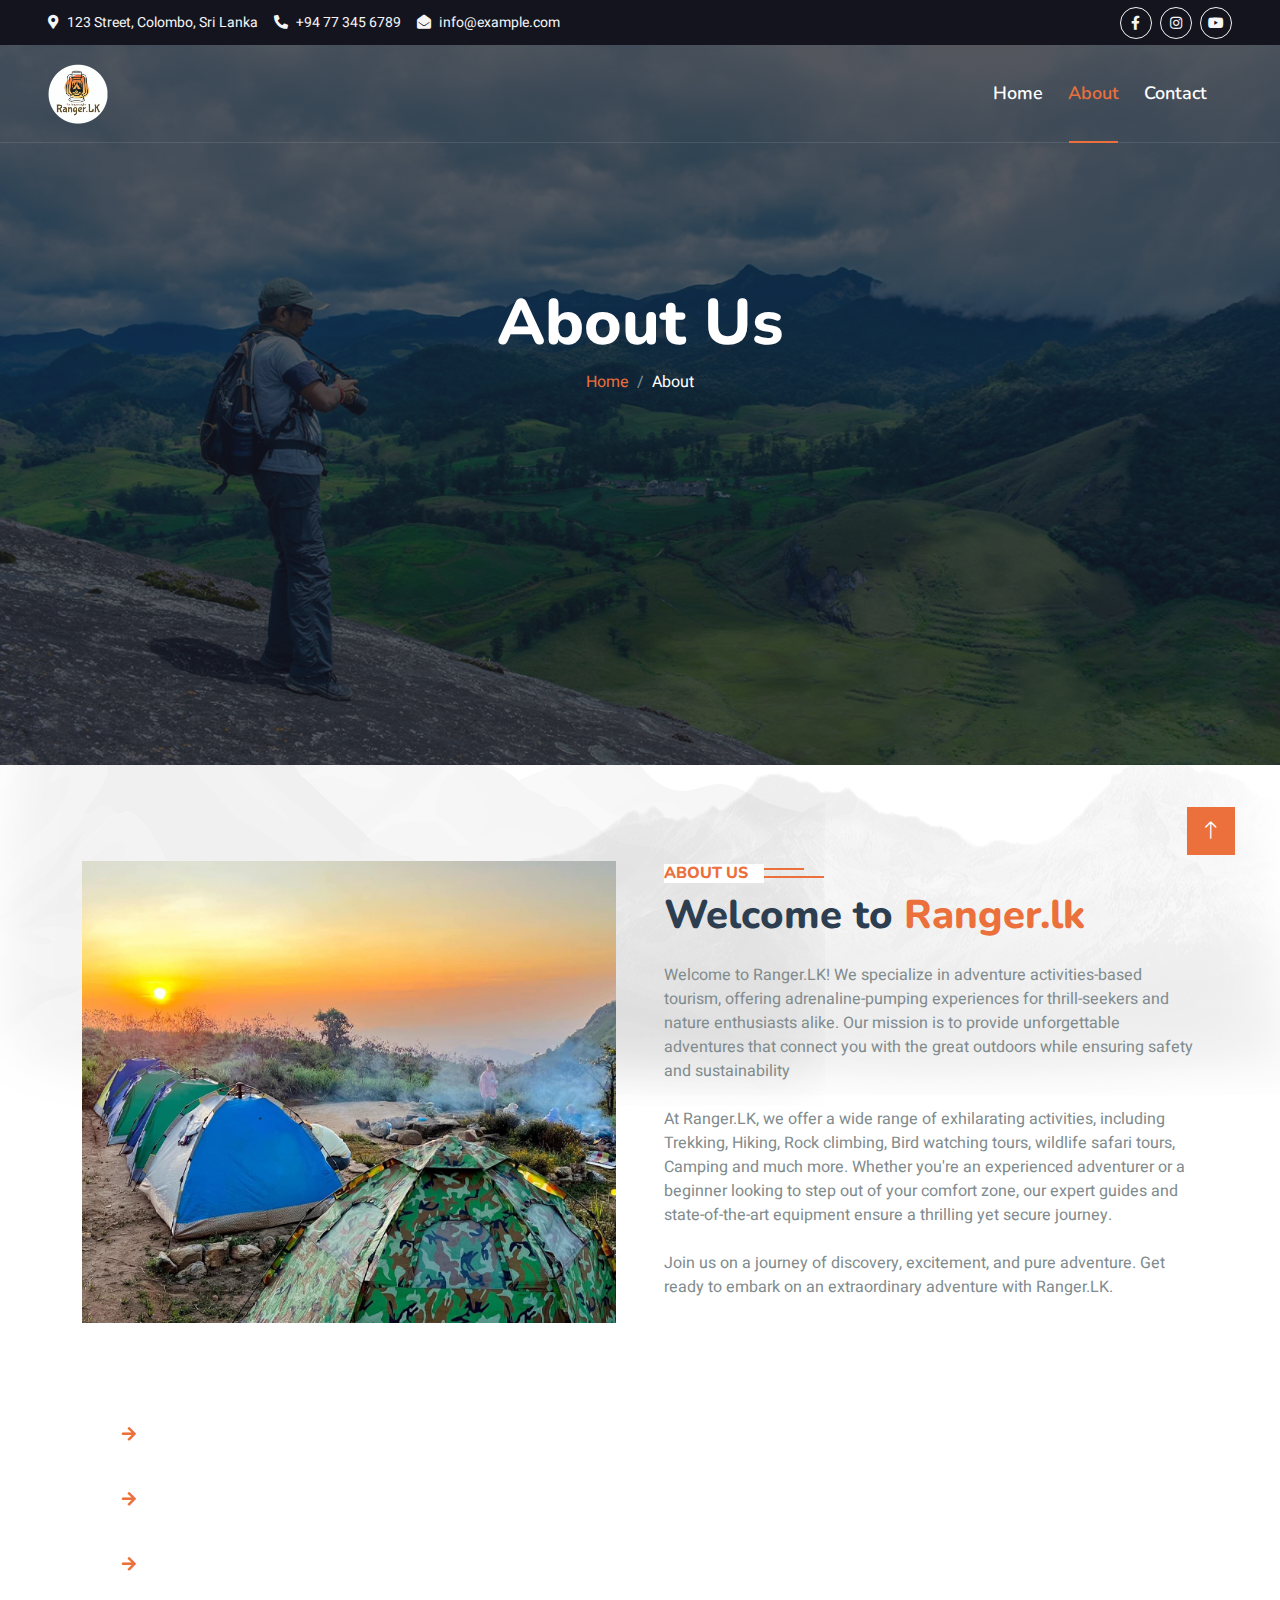
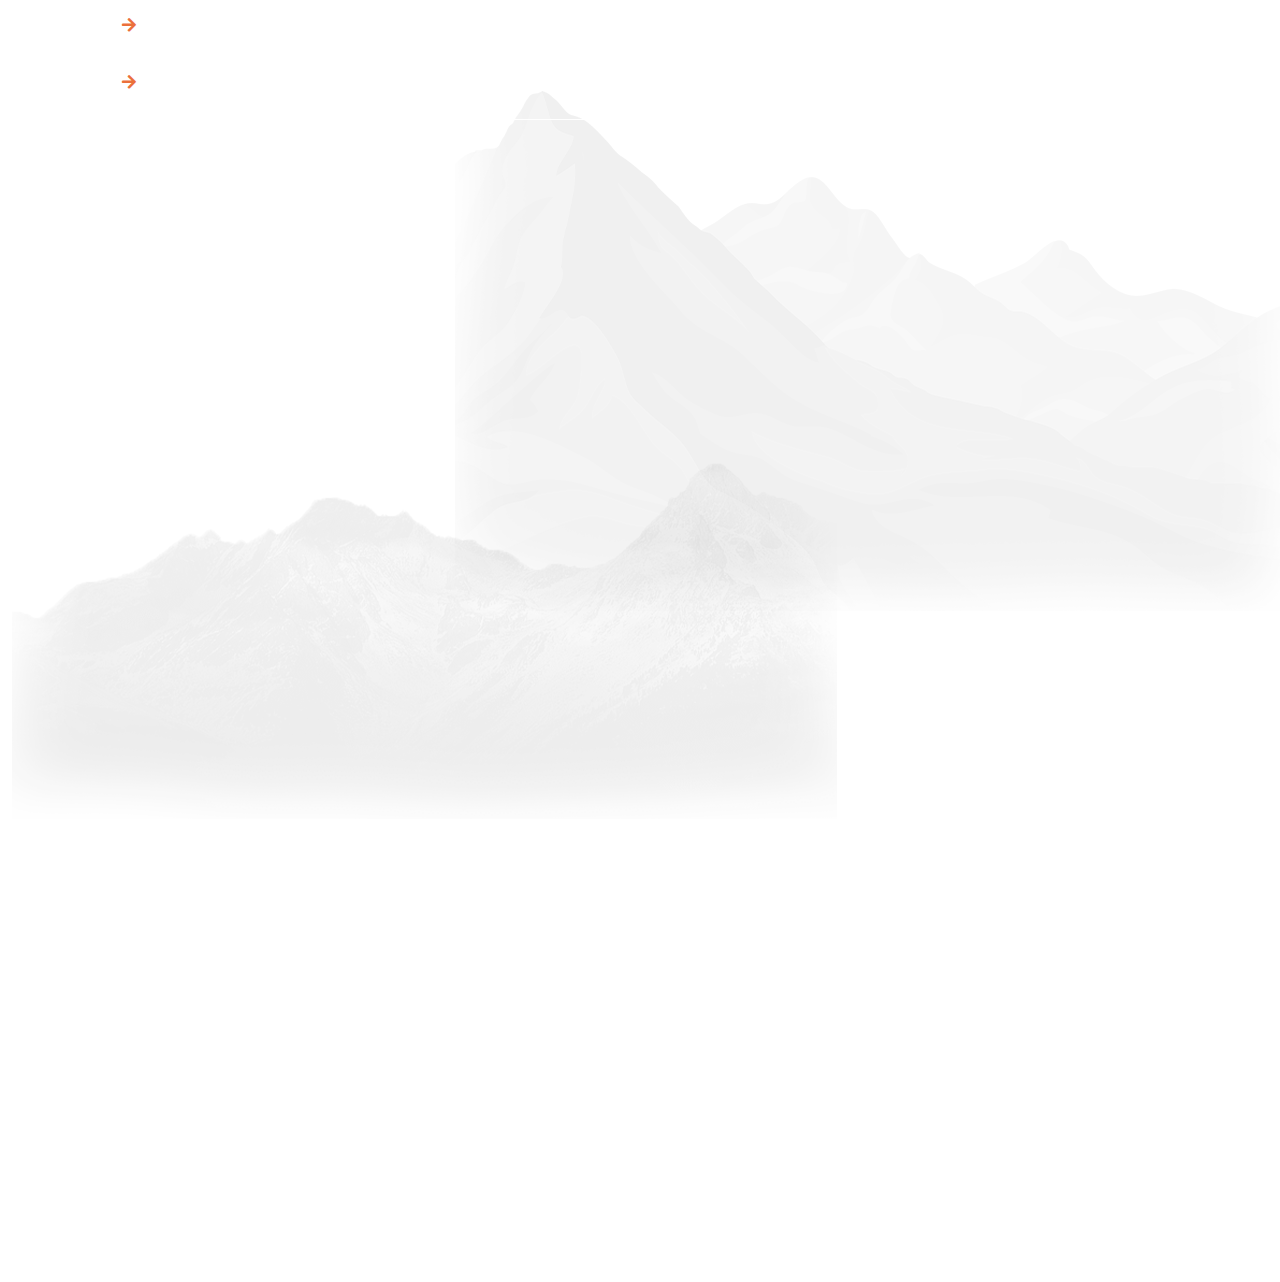
<file: about.html>
<!DOCTYPE html>
<html lang="en">

<head>
    <meta charset="utf-8">
    <title>Ranger.lk | About Us</title>
    <meta content="width=device-width, initial-scale=1.0" name="viewport">
    <meta content="" name="keywords">
    <meta content="" name="description">

    <!-- bootstrap css -->
    <link href="https://cdn.jsdelivr.net/npm/bootstrap@5.3.1/dist/css/bootstrap.min.css" rel="stylesheet" integrity="sha384-4bw+/aepP/YC94hEpVNVgiZdgIC5+VKNBQNGCHeKRQN+PtmoHDEXuppvnDJzQIu9" crossorigin="anonymous">

    <!-- Favicon -->
    <link href="img/logo/favicon.png" rel="icon">

    <!-- Google Web Fonts -->
    <link rel="preconnect" href="https://fonts.googleapis.com">
    <link rel="preconnect" href="https://fonts.gstatic.com" crossorigin>
    <link href="https://fonts.googleapis.com/css2?family=Heebo:wght@400;500;600&family=Nunito:wght@600;700;800&display=swap" rel="stylesheet">

    <!-- Icon Font Stylesheet -->
    <link href="https://cdnjs.cloudflare.com/ajax/libs/font-awesome/5.10.0/css/all.min.css" rel="stylesheet">
    <link href="https://cdn.jsdelivr.net/npm/bootstrap-icons@1.4.1/font/bootstrap-icons.css" rel="stylesheet">

    <!-- Libraries Stylesheet -->
    <link href="lib/animate/animate.min.css" rel="stylesheet">
    <link href="lib/owlcarousel/assets/owl.carousel.min.css" rel="stylesheet">
    <link href="lib/tempusdominus/css/tempusdominus-bootstrap-4.min.css" rel="stylesheet" />

    <!-- Customized Bootstrap Stylesheet -->
    <link href="css/bootstrap.min.css" rel="stylesheet">

    <!-- Template Stylesheet -->
    <link href="css/style.css" rel="stylesheet">
</head>

<body>
    <!-- Spinner Start -->
    <div id="spinner" class="show bg-white position-fixed translate-middle w-100 vh-100 top-50 start-50 d-flex align-items-center justify-content-center">
        <div class="spinner-border text-primary" style="width: 3rem; height: 3rem;" role="status">
            <span class="sr-only">Loading...</span>
        </div>
    </div>
    <!-- Spinner End -->

    <!-- Topbar Start -->
    <div class="container-fluid bg-dark px-5 d-none d-lg-block">
        <div class="row gx-0">
            <div class="col-lg-8 text-center text-lg-start mb-2 mb-lg-0">
                <div class="d-inline-flex align-items-center" style="height: 45px;">
                    <small class="me-3 text-light"><i class="fa fa-map-marker-alt me-2"></i>123 Street, Colombo, Sri Lanka</small>
                    <small class="me-3 text-light"><i class="fa fa-phone-alt me-2"></i>+94 77 345 6789</small>
                    <small class="text-light"><i class="fa fa-envelope-open me-2"></i>info@example.com</small>
                </div>
            </div>
            <div class="col-lg-4 text-center text-lg-end">
                <div class="d-inline-flex align-items-center" style="height: 45px;">
                    <a class="btn btn-sm btn-outline-light btn-sm-square rounded-circle me-2" href=""><i class="fab fa-facebook-f fw-normal"></i></a>
                    <a class="btn btn-sm btn-outline-light btn-sm-square rounded-circle me-2" href=""><i class="fab fa-instagram fw-normal"></i></a>
                    <a class="btn btn-sm btn-outline-light btn-sm-square rounded-circle" href=""><i class="fab fa-youtube fw-normal"></i></a>
                </div>
            </div>
        </div>
    </div>
    <!-- Topbar End -->

    <!-- Navbar & Hero Start -->
    <div class="container-fluid position-relative p-0">
        <nav class="navbar navbar-expand-lg navbar-light px-4 px-lg-5 py-3 py-lg-0">
            <a href="" class="navbar-brand p-0">
                <!-- <h1 class="text-primary m-0"><i class="fa fa-map-marker-alt me-3"></i>Tourist</h1> -->
                <img src="img/logo/ranger.png" alt="Ranger.lk Logo">
                <!-- <img src="img/logo.png" alt="Logo"> -->
            </a>
            <button class="navbar-toggler" type="button" data-bs-toggle="collapse" data-bs-target="#navbarCollapse">
                <span class="fa fa-bars"></span>
            </button>
            <div class="collapse navbar-collapse" id="navbarCollapse">
                <div class="navbar-nav ms-auto py-0">
                    <a href="index.html" class="nav-item nav-link">Home</a>
                    <a href="about.html" class="nav-item nav-link active">About</a>
                    <!-- <a href="service.html" class="nav-item nav-link">Services</a>
                    <a href="package.html" class="nav-item nav-link">Packages</a>
                    <div class="nav-item dropdown">
                        <a href="#" class="nav-link dropdown-toggle" data-bs-toggle="dropdown">Pages</a>
                        <div class="dropdown-menu m-0">
                            <a href="destination.html" class="dropdown-item">Destination</a>
                            <a href="booking.html" class="dropdown-item">Booking</a>
                            <a href="team.html" class="dropdown-item">Travel Guides</a>
                            <a href="testimonial.html" class="dropdown-item">Testimonial</a>
                            <a href="404.html" class="dropdown-item">404 Page</a>
                        </div>
                    </div> -->
                    <a href="contact.html" class="nav-item nav-link">Contact</a>
                </div>
                <!-- <a href="" class="btn btn-primary rounded-pill py-2 px-4">Register</a> -->
            </div>
        </nav>

        <div class="container-fluid bg-primary py-5 mb-5 hero-header" style="height: 720px;">
            <div class="container py-5">
                <div class="row justify-content-center py-5">
                    <div class="col-lg-10 pt-lg-5 mt-lg-5 text-center">
                        <h1 class="display-3 text-white animated slideInDown">About Us</h1>
                        <nav aria-label="breadcrumb">
                            <ol class="breadcrumb justify-content-center">
                                <li class="breadcrumb-item"><a href="index.html">Home</a></li>
                                <li class="breadcrumb-item text-white active" aria-current="page">About</li>
                            </ol>
                        </nav>
                    </div>
                </div>
            </div>
        </div>
    </div>
    <!-- Navbar & Hero End -->

    <!-- About Start -->
    <div class="container-xxl py-5">
        <div class="map-shapes">
            <div class="map-shape map-shape-1 map-shape-top">
                <img src="img/shapes/moun-1.png" alt="shape">
            </div>
            <div class="map-shape map-shape-2 map-shape-vertical-center">
                <img src="img/shapes/moun-2.png" alt="shape">
            </div>
        </div>
        <div class="container">
            <div class="row g-5">
                <div class="col-lg-6 wow fadeInUp" data-wow-delay="0.1s" style="min-height: 400px;">
                    <div class="position-relative h-100">
                        <img class="img-fluid position-absolute w-100 h-100" src="img/about.jpg" alt="" style="object-fit: cover;">
                    </div>
                </div>
                <div class="col-lg-6 wow fadeInUp" data-wow-delay="0.3s">
                    <h6 class="section-title bg-white text-start text-primary pe-3">About Us</h6>
                    <h1 class="mb-4">Welcome to <span class="text-primary">Ranger.lk</span></h1>
                    <p class="mb-4">Welcome to Ranger.LK! We specialize in adventure activities-based tourism, offering adrenaline-pumping experiences for thrill-seekers and nature enthusiasts alike. Our mission is to provide unforgettable adventures that connect you with the great outdoors while ensuring safety and sustainability</p>
                    <p class="mb-4">At Ranger.LK, we offer a wide range of exhilarating activities, including Trekking, Hiking, Rock climbing, Bird watching tours, wildlife safari tours, Camping and much more. Whether you're an experienced adventurer or a beginner looking to step out of your comfort zone, our expert guides and state-of-the-art equipment ensure a thrilling yet secure journey.</p>
                    <p class="mb-4">Join us on a journey of discovery, excitement, and pure adventure. Get ready to embark on an extraordinary adventure with Ranger.LK.</p>
                </div>
            </div>
        </div>
    </div>
    <!-- About End -->

    <!-- Team Start -->
    <div class="py-5">
        <div class="container">
            <!-- <div class="text-center wow fadeInUp" data-wow-delay="0.1s">
                <h6 class="section-title bg-white text-center text-primary px-3">Travel Guide</h6>
                <h1 class="mb-5">Meet Our Guide</h1>
            </div> -->
            <div class="row g-4">
                <div class="row gy-2 gx-4 mb-4">
                    <div class="table-responsive">
                        <table class="table" style="vertical-align: middle; border: white; color: #21252900;">
                          <tbody class="table-group-divider">
                            <tr>
                              <th scope="row"><ul><li><i class="fa fa-arrow-right text-primary me-2"></i>Expert Guides</li></ul></th>
                              <td>Our certified guides are passionate about adventure and possess extensive knowledge of the local landscapes, ensuring a safe and informative experience.</td>
                            </tr>
                            <tr>
                              <th scope="row"><ul><li><i class="fa fa-arrow-right text-primary me-2"></i>Expert Guides</li></ul></th>
                              <td>We are committed to preserving the environment and supporting local communities in the areas we operate. We strive to leave no ecological footprint behind.</td>
                            </tr>
                            <tr>
                              <th scope="row"><ul><li><i class="fa fa-arrow-right text-primary me-2"></i>Customized Adventures</li></ul></th>
                              <td colspan="2">Tailored to your preferences, we offer customized adventure packages, ensuring you get the most out of your trip.</td>
                            </tr>
                            <tr>
                              <th scope="row"><ul><li><i class="fa fa-arrow-right text-primary me-2"></i>Safety First</li></ul></th>
                              <td colspan="2">Your safety is our top priority. We adhere to strict safety standards and regularly maintain our equipment.</td>
                            </tr>
                            <tr>
                              <th scope="row"><ul><li><i class="fa fa-arrow-right text-primary me-2"></i>Unforgettable Memories</li></ul></th>
                              <td colspan="2">Prepare for breathtaking views, heart-pounding moments, and memories that will last a lifetime.</td>
                            </tr>
                          </tbody>
                        </table>
                    </div>
                </div>
            </div>
        </div>
    </div>
    <!-- Team End -->   

    <!-- Team Start -->
    <div class="container-xxl py-5">
        <div class="map-shapes">
            <div class="map-shape map-shape-3 map-shape-top">
                <img src="img/shapes/moun-1.png" alt="shape">
            </div>
            <div class="map-shape map-shape-4">
                <img src="img/shapes/moun-2.png" alt="shape">
            </div>
        </div>
        <div class="container">
            <div class="text-center wow fadeInUp" data-wow-delay="0.1s">
                <h6 class="section-title bg-white text-center text-primary px-3">Travel Guide</h6>
                <h1 class="mb-5">Meet Our Guide</h1>
            </div>
            <div class="row g-4">
                <div class="col-lg-3 col-md-6 wow fadeInUp" data-wow-delay="0.1s">
                    <div class="team-item">
                        <div class="overflow-hidden">
                            <img class="img-fluid" src="img/team-1.jpg" alt="">
                        </div>
                        <div class="position-relative d-flex justify-content-center" style="margin-top: -19px;">
                            <a class="btn btn-square mx-1" href=""><i class="fab fa-facebook-f"></i></a>
                            <a class="btn btn-square mx-1" href=""><i class="fab fa-twitter"></i></a>
                            <a class="btn btn-square mx-1" href=""><i class="fab fa-instagram"></i></a>
                        </div>
                        <div class="text-center p-4">
                            <h5 class="mb-0">Full Name</h5>
                            <small>Designation</small>
                        </div>
                    </div>
                </div>
                <div class="col-lg-3 col-md-6 wow fadeInUp" data-wow-delay="0.3s">
                    <div class="team-item">
                        <div class="overflow-hidden">
                            <img class="img-fluid" src="img/team-2.jpg" alt="">
                        </div>
                        <div class="position-relative d-flex justify-content-center" style="margin-top: -19px;">
                            <a class="btn btn-square mx-1" href=""><i class="fab fa-facebook-f"></i></a>
                            <a class="btn btn-square mx-1" href=""><i class="fab fa-twitter"></i></a>
                            <a class="btn btn-square mx-1" href=""><i class="fab fa-instagram"></i></a>
                        </div>
                        <div class="text-center p-4">
                            <h5 class="mb-0">Full Name</h5>
                            <small>Designation</small>
                        </div>
                    </div>
                </div>
                <div class="col-lg-3 col-md-6 wow fadeInUp" data-wow-delay="0.5s">
                    <div class="team-item">
                        <div class="overflow-hidden">
                            <img class="img-fluid" src="img/team-3.jpg" alt="">
                        </div>
                        <div class="position-relative d-flex justify-content-center" style="margin-top: -19px;">
                            <a class="btn btn-square mx-1" href=""><i class="fab fa-facebook-f"></i></a>
                            <a class="btn btn-square mx-1" href=""><i class="fab fa-twitter"></i></a>
                            <a class="btn btn-square mx-1" href=""><i class="fab fa-instagram"></i></a>
                        </div>
                        <div class="text-center p-4">
                            <h5 class="mb-0">Full Name</h5>
                            <small>Designation</small>
                        </div>
                    </div>
                </div>
                <div class="col-lg-3 col-md-6 wow fadeInUp" data-wow-delay="0.7s">
                    <div class="team-item">
                        <div class="overflow-hidden">
                            <img class="img-fluid" src="img/team-4.jpg" alt="">
                        </div>
                        <div class="position-relative d-flex justify-content-center" style="margin-top: -19px;">
                            <a class="btn btn-square mx-1" href=""><i class="fab fa-facebook-f"></i></a>
                            <a class="btn btn-square mx-1" href=""><i class="fab fa-twitter"></i></a>
                            <a class="btn btn-square mx-1" href=""><i class="fab fa-instagram"></i></a>
                        </div>
                        <div class="text-center p-4">
                            <h5 class="mb-0">Full Name</h5>
                            <small>Designation</small>
                        </div>
                    </div>
                </div>
            </div>
        </div>
    </div>
    <!-- Team End -->   

    <!-- Footer Start -->
    <div class="container-fluid bg-dark text-light footer pt-5 mt-5 wow fadeIn" data-wow-delay="0.1s">
        <div class="container py-5">
            <div class="row g-5">
                <div class="col-lg-4 col-md-6">
                    <h4 class="text-white mb-3">Company</h4>
                    <a class="btn btn-link" href="">About Us</a>
                    <a class="btn btn-link" href="">Contact Us</a>
                    <a class="btn btn-link" href="">Privacy Policy</a>
                    <a class="btn btn-link" href="">Terms & Condition</a>
                    <a class="btn btn-link" href="">FAQs & Help</a>
                </div>
                <div class="col-lg-4 col-md-6">
                    <h4 class="text-white mb-3">Contact</h4>
                    <p class="mb-2"><i class="fa fa-map-marker-alt me-3"></i>123 Street, Colombo, Sri Lanka</p>
                    <p class="mb-2"><i class="fa fa-phone-alt me-3"></i>+94 77 345 6789</p>
                    <p class="mb-2"><i class="fa fa-envelope me-3"></i>info@example.com</p>
                    <div class="d-flex pt-2">
                        <a class="btn btn-outline-light btn-social" href=""><i class="fab fa-facebook-f"></i></a>
                        <a class="btn btn-outline-light btn-social" href=""><i class="fab fa-instagram"></i></a>
                        <a class="btn btn-outline-light btn-social" href=""><i class="fab fa-youtube"></i></a>
                    </div>
                </div>
                <div class="col-lg-4 col-md-6">
                    <h4 class="text-white mb-3">Gallery</h4>
                    <div class="row g-2 pt-2">
                        <div class="col-4">
                            <img class="img-fluid bg-light p-1" src="img/package-1.jpg" alt="">
                        </div>
                        <div class="col-4">
                            <img class="img-fluid bg-light p-1" src="img/package-2.jpg" alt="">
                        </div>
                        <div class="col-4">
                            <img class="img-fluid bg-light p-1" src="img/package-3.jpg" alt="">
                        </div>
                        <div class="col-4">
                            <img class="img-fluid bg-light p-1" src="img/package-2.jpg" alt="">
                        </div>
                        <div class="col-4">
                            <img class="img-fluid bg-light p-1" src="img/package-3.jpg" alt="">
                        </div>
                        <div class="col-4">
                            <img class="img-fluid bg-light p-1" src="img/package-1.jpg" alt="">
                        </div>
                    </div>
                </div>
                <!-- <div class="col-lg-3 col-md-6">
                    <h4 class="text-white mb-3">Newsletter</h4>
                    <p>Dolor amet sit justo amet elitr clita ipsum elitr est.</p>
                    <div class="position-relative mx-auto" style="max-width: 400px;">
                        <input class="form-control border-primary w-100 py-3 ps-4 pe-5" type="text" placeholder="Your email">
                        <button type="button" class="btn btn-primary py-2 position-absolute top-0 end-0 mt-2 me-2">SignUp</button>
                    </div>
                </div> -->
            </div>
        </div>
        <div class="container">
            <div class="copyright">
                <div class="row">
                    <div class="col-md-6 text-center text-md-start mb-3 mb-md-0">
                        &copy; <a class="border-bottom" href="#">Ranger.lk</a>, All Right Reserved.

                        Designed By <a class="border-bottom" href="#">A.I TECH</a>
                    </div>
                    <div class="col-md-6 text-center text-md-end">
                        <div class="footer-menu">
                            <a href="">Home</a>
                            <a href="">Cookies</a>
                            <a href="">Help</a>
                            <a href="">FQAs</a>
                        </div>
                    </div>
                </div>
            </div>
        </div>
    </div>
    <!-- Footer End -->

    <!-- Back to Top -->
    <a href="#" class="btn btn-lg btn-primary btn-lg-square back-to-top"><i class="bi bi-arrow-up"></i></a>

    <!-- JavaScript Libraries -->
    <script src="https://code.jquery.com/jquery-3.4.1.min.js"></script>
    <script src="https://cdn.jsdelivr.net/npm/bootstrap@5.0.0/dist/js/bootstrap.bundle.min.js"></script>
    <script src="lib/wow/wow.min.js"></script>
    <script src="lib/easing/easing.min.js"></script>
    <script src="lib/waypoints/waypoints.min.js"></script>
    <script src="lib/owlcarousel/owl.carousel.min.js"></script>
    <script src="lib/tempusdominus/js/moment.min.js"></script>
    <script src="lib/tempusdominus/js/moment-timezone.min.js"></script>
    <script src="lib/tempusdominus/js/tempusdominus-bootstrap-4.min.js"></script>

    <!-- Template Javascript -->
    <script src="js/main.js"></script>
</body>

</html>
</file>
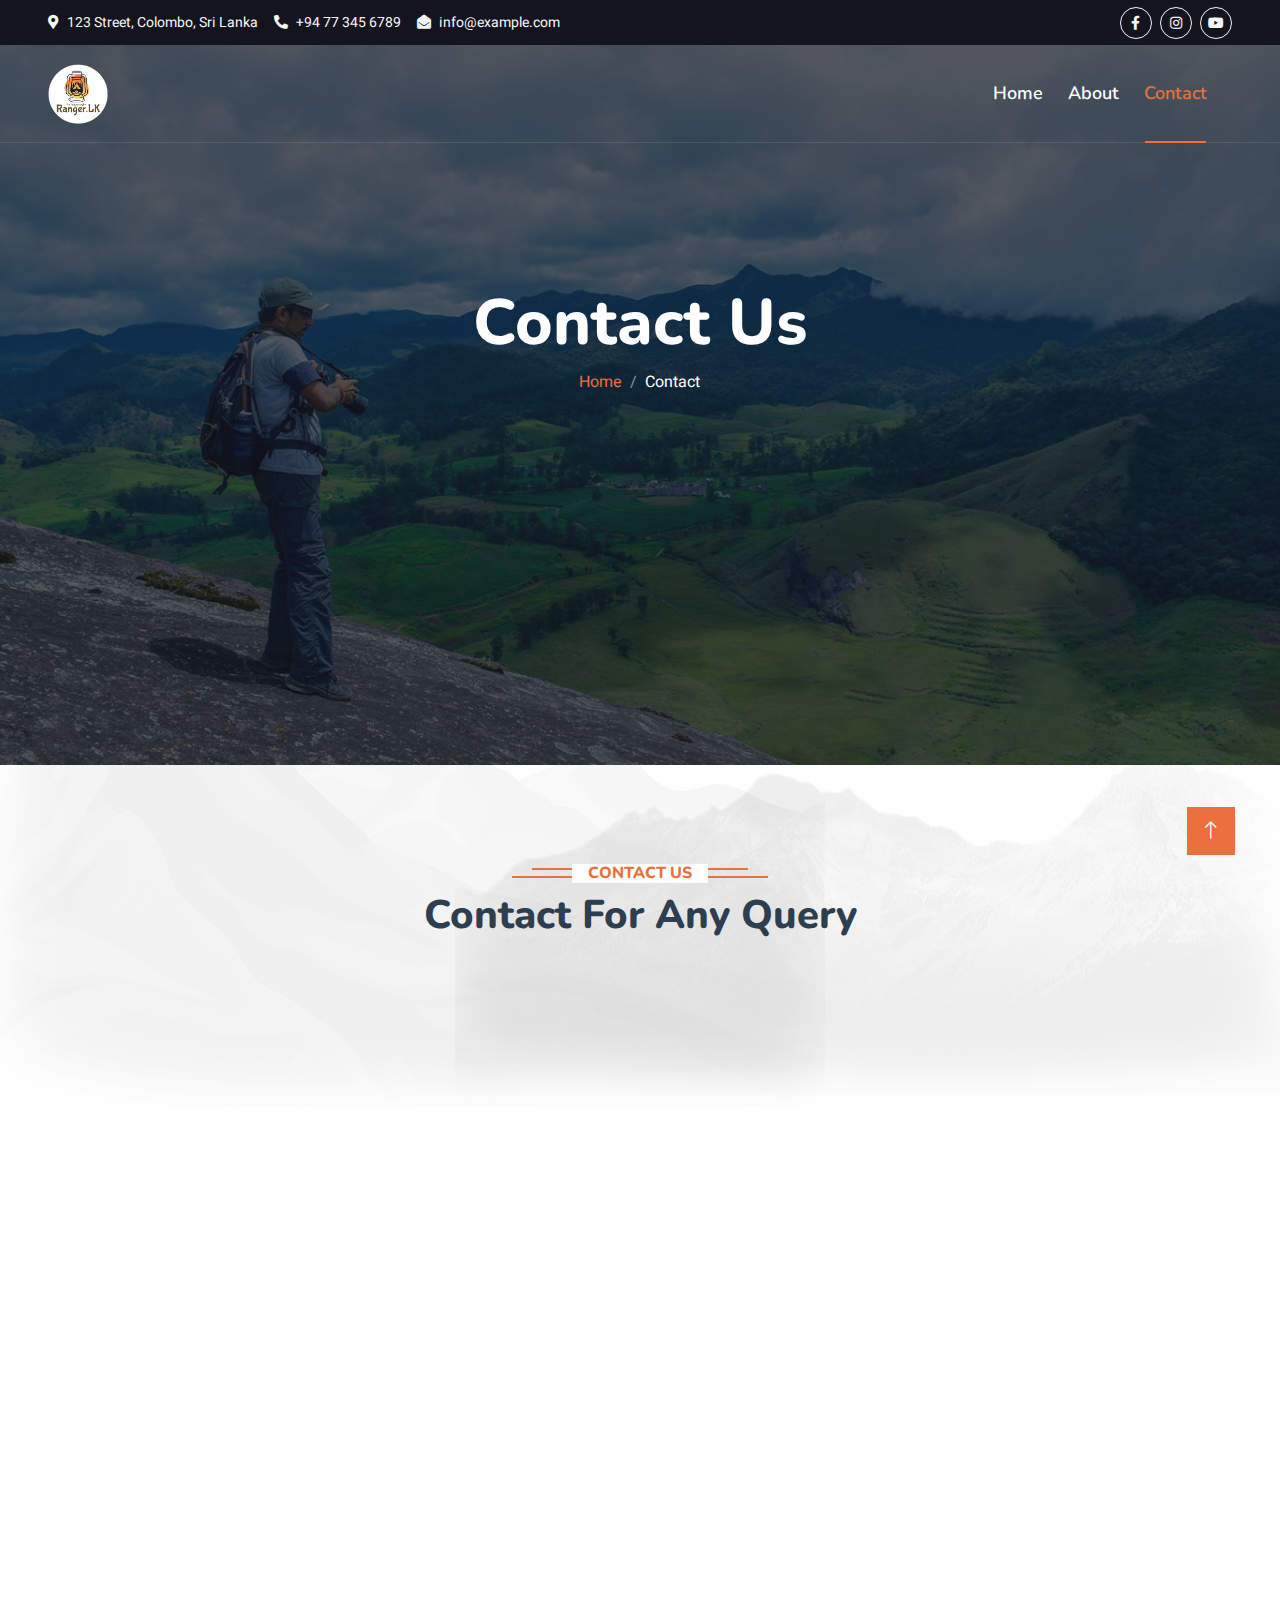
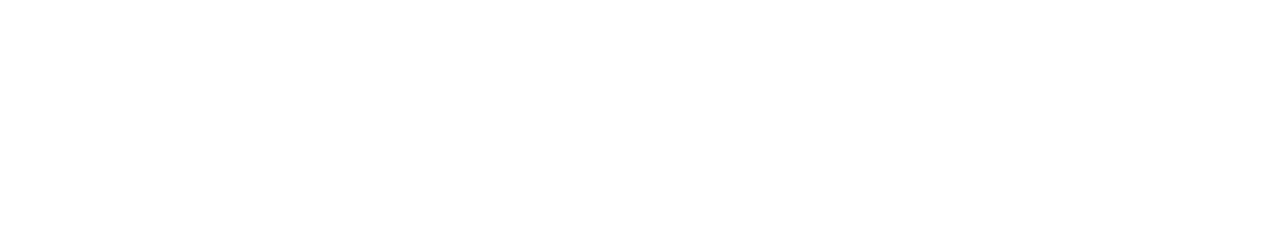
<file: contact.html>
<!DOCTYPE html>
<html lang="en">

<head>
    <meta charset="utf-8">
    <title>Ranger.lk | Contact Us</title>
    <meta content="width=device-width, initial-scale=1.0" name="viewport">
    <meta content="" name="keywords">
    <meta content="" name="description">

    <!-- Favicon -->
    <link href="img/logo/favicon.png" rel="icon">

    <!-- Google Web Fonts -->
    <link rel="preconnect" href="https://fonts.googleapis.com">
    <link rel="preconnect" href="https://fonts.gstatic.com" crossorigin>
    <link href="https://fonts.googleapis.com/css2?family=Heebo:wght@400;500;600&family=Nunito:wght@600;700;800&display=swap" rel="stylesheet">

    <!-- Icon Font Stylesheet -->
    <link href="https://cdnjs.cloudflare.com/ajax/libs/font-awesome/5.10.0/css/all.min.css" rel="stylesheet">
    <link href="https://cdn.jsdelivr.net/npm/bootstrap-icons@1.4.1/font/bootstrap-icons.css" rel="stylesheet">

    <!-- Libraries Stylesheet -->
    <link href="lib/animate/animate.min.css" rel="stylesheet">
    <link href="lib/owlcarousel/assets/owl.carousel.min.css" rel="stylesheet">
    <link href="lib/tempusdominus/css/tempusdominus-bootstrap-4.min.css" rel="stylesheet" />

    <!-- Customized Bootstrap Stylesheet -->
    <link href="css/bootstrap.min.css" rel="stylesheet">

    <!-- Template Stylesheet -->
    <link href="css/style.css" rel="stylesheet">
</head>

<body>
    <!-- Spinner Start -->
    <div id="spinner" class="show bg-white position-fixed translate-middle w-100 vh-100 top-50 start-50 d-flex align-items-center justify-content-center">
        <div class="spinner-border text-primary" style="width: 3rem; height: 3rem;" role="status">
            <span class="sr-only">Loading...</span>
        </div>
    </div>
    <!-- Spinner End -->


    <!-- Topbar Start -->
    <div class="container-fluid bg-dark px-5 d-none d-lg-block">
        <div class="row gx-0">
            <div class="col-lg-8 text-center text-lg-start mb-2 mb-lg-0">
                <div class="d-inline-flex align-items-center" style="height: 45px;">
                    <small class="me-3 text-light"><i class="fa fa-map-marker-alt me-2"></i>123 Street, Colombo, Sri Lanka</small>
                    <small class="me-3 text-light"><i class="fa fa-phone-alt me-2"></i>+94 77 345 6789</small>
                    <small class="text-light"><i class="fa fa-envelope-open me-2"></i>info@example.com</small>
                </div>
            </div>
            <div class="col-lg-4 text-center text-lg-end">
                <div class="d-inline-flex align-items-center" style="height: 45px;">
                    <a class="btn btn-sm btn-outline-light btn-sm-square rounded-circle me-2" href=""><i class="fab fa-facebook-f fw-normal"></i></a>
                    <a class="btn btn-sm btn-outline-light btn-sm-square rounded-circle me-2" href=""><i class="fab fa-instagram fw-normal"></i></a>
                    <a class="btn btn-sm btn-outline-light btn-sm-square rounded-circle" href=""><i class="fab fa-youtube fw-normal"></i></a>
                </div>
            </div>
        </div>
    </div>
    <!-- Topbar End -->


    <!-- Navbar & Hero Start -->
    <div class="container-fluid position-relative p-0">
        <nav class="navbar navbar-expand-lg navbar-light px-4 px-lg-5 py-3 py-lg-0">
            <a href="" class="navbar-brand p-0">
                <!-- <h1 class="text-primary m-0"><i class="fa fa-map-marker-alt me-3"></i>Tourist</h1> -->
                <img src="img/logo/ranger.png" alt="Ranger.lk Logo">
                <!-- <img src="img/logo.png" alt="Logo"> -->
            </a>
            <button class="navbar-toggler" type="button" data-bs-toggle="collapse" data-bs-target="#navbarCollapse">
                <span class="fa fa-bars"></span>
            </button>
            <div class="collapse navbar-collapse" id="navbarCollapse">
                <div class="navbar-nav ms-auto py-0">
                    <a href="index.html" class="nav-item nav-link">Home</a>
                    <a href="about.html" class="nav-item nav-link">About</a>
                    <!-- <a href="service.html" class="nav-item nav-link">Services</a>
                    <a href="package.html" class="nav-item nav-link">Packages</a>
                    <div class="nav-item dropdown">
                        <a href="#" class="nav-link dropdown-toggle" data-bs-toggle="dropdown">Pages</a>
                        <div class="dropdown-menu m-0">
                            <a href="destination.html" class="dropdown-item">Destination</a>
                            <a href="booking.html" class="dropdown-item">Booking</a>
                            <a href="team.html" class="dropdown-item">Travel Guides</a>
                            <a href="testimonial.html" class="dropdown-item">Testimonial</a>
                            <a href="404.html" class="dropdown-item">404 Page</a>
                        </div>
                    </div> -->
                    <a href="contact.html" class="nav-item nav-link active">Contact</a>
                </div>
                <!-- <a href="" class="btn btn-primary rounded-pill py-2 px-4">Register</a> -->
            </div>
        </nav>

        <div class="container-fluid bg-primary py-5 mb-5 hero-header" style="height: 720px;">
            <div class="container py-5">
                <div class="row justify-content-center py-5">
                    <div class="col-lg-10 pt-lg-5 mt-lg-5 text-center">
                        <h1 class="display-3 text-white animated slideInDown">Contact Us</h1>
                        <nav aria-label="breadcrumb">
                            <ol class="breadcrumb justify-content-center">
                                <li class="breadcrumb-item"><a href="index.html">Home</a></li>
                                <li class="breadcrumb-item text-white active" aria-current="page">Contact</li>
                            </ol>
                        </nav>
                    </div>
                </div>
            </div>
        </div>
    </div>
    <!-- Navbar & Hero End -->


    <!-- Contact Start -->
    <div class="container-xxl py-5">
        <div class="map-shapes">
            <div class="map-shape map-shape-1 map-shape-top">
                <img src="img/shapes/moun-1.png" alt="shape">
            </div>
            <div class="map-shape map-shape-2 map-shape-vertical-center">
                <img src="img/shapes/moun-2.png" alt="shape">
            </div>
        </div>
        <div class="container">
            <div class="text-center wow fadeInUp" data-wow-delay="0.1s">
                <h6 class="section-title bg-white text-center text-primary px-3">Contact Us</h6>
                <h1 class="mb-5">Contact For Any Query</h1>
            </div>
            <div class="row g-4">
                <div class="col-lg-4 col-md-6 wow fadeInUp" data-wow-delay="0.1s">
                    <h5>Get In Touch</h5>
                    <p class="mb-4">Tempor erat elitr rebum at clita. Diam dolor diam ipsum sit. Aliqu diam amet diam et eos</p>
                    <div class="d-flex align-items-center mb-4">
                        <div class="d-flex align-items-center justify-content-center flex-shrink-0 bg-primary" style="width: 50px; height: 50px;">
                            <i class="fa fa-map-marker-alt text-white"></i>
                        </div>
                        <div class="ms-3">
                            <h5 class="text-primary">Office</h5>
                            <p class="mb-0">123 Street, Colombo, Sri Lanka</p>
                        </div>
                    </div>
                    <div class="d-flex align-items-center mb-4">
                        <div class="d-flex align-items-center justify-content-center flex-shrink-0 bg-primary" style="width: 50px; height: 50px;">
                            <i class="fa fa-phone-alt text-white"></i>
                        </div>
                        <div class="ms-3">
                            <h5 class="text-primary">Mobile</h5>
                            <p class="mb-0">+94 77 345 6789</p>
                        </div>
                    </div>
                    <div class="d-flex align-items-center">
                        <div class="d-flex align-items-center justify-content-center flex-shrink-0 bg-primary" style="width: 50px; height: 50px;">
                            <i class="fa fa-envelope-open text-white"></i>
                        </div>
                        <div class="ms-3">
                            <h5 class="text-primary">Email</h5>
                            <p class="mb-0">info@example.com</p>
                        </div>
                    </div>
                </div>
                <div class="col-lg-4 col-md-6 wow fadeInUp" data-wow-delay="0.3s">
                    <iframe class="position-relative rounded w-100 h-100"
                        src="https://www.google.com/maps/embed?pb=!1m18!1m12!1m3!1d4047240.6102339365!2d78.06278165401503!3d7.854881390529656!2m3!1f0!2f0!3f0!3m2!1i1024!2i768!4f13.1!3m3!1m2!1s0x3ae2593cf65a1e9d%3A0xe13da4b400e2d38c!2sSri%20Lanka!5e0!3m2!1sen!2slk!4v1693858531986!5m2!1sen!2slk"
                        frameborder="0" style="min-height: 300px; border:0;" allowfullscreen="" aria-hidden="false"
                        tabindex="0"></iframe>
                </div>
                <div class="col-lg-4 col-md-12 wow fadeInUp" data-wow-delay="0.5s">
                    <form>
                        <div class="row g-3">
                            <div class="col-md-6">
                                <div class="form-floating">
                                    <input type="text" class="form-control" id="name" placeholder="Your Name">
                                    <label for="name">Your Name</label>
                                </div>
                            </div>
                            <div class="col-md-6">
                                <div class="form-floating">
                                    <input type="email" class="form-control" id="email" placeholder="Your Email">
                                    <label for="email">Your Email</label>
                                </div>
                            </div>
                            <div class="col-12">
                                <div class="form-floating">
                                    <input type="text" class="form-control" id="subject" placeholder="Subject">
                                    <label for="subject">Subject</label>
                                </div>
                            </div>
                            <div class="col-12">
                                <div class="form-floating">
                                    <textarea class="form-control" placeholder="Leave a message here" id="message" style="height: 100px"></textarea>
                                    <label for="message">Message</label>
                                </div>
                            </div>
                            <div class="col-12">
                                <button class="btn btn-primary w-100 py-3" type="submit">Send Message</button>
                            </div>
                        </div>
                    </form>
                </div>
            </div>
        </div>
    </div>
    <!-- Contact End -->


    <!-- Footer Start -->
    <div class="container-fluid bg-dark text-light footer pt-5 mt-5 wow fadeIn" data-wow-delay="0.1s">
        <div class="container py-5">
            <div class="row g-5">
                <div class="col-lg-4 col-md-6">
                    <h4 class="text-white mb-3">Company</h4>
                    <a class="btn btn-link" href="">About Us</a>
                    <a class="btn btn-link" href="">Contact Us</a>
                    <a class="btn btn-link" href="">Privacy Policy</a>
                    <a class="btn btn-link" href="">Terms & Condition</a>
                    <a class="btn btn-link" href="">FAQs & Help</a>
                </div>
                <div class="col-lg-4 col-md-6">
                    <h4 class="text-white mb-3">Contact</h4>
                    <p class="mb-2"><i class="fa fa-map-marker-alt me-3"></i>123 Street, Colombo, Sri Lanka</p>
                    <p class="mb-2"><i class="fa fa-phone-alt me-3"></i>+94 77 345 6789</p>
                    <p class="mb-2"><i class="fa fa-envelope me-3"></i>info@example.com</p>
                    <div class="d-flex pt-2">
                        <a class="btn btn-outline-light btn-social" href=""><i class="fab fa-facebook-f"></i></a>
                        <a class="btn btn-outline-light btn-social" href=""><i class="fab fa-instagram"></i></a>
                        <a class="btn btn-outline-light btn-social" href=""><i class="fab fa-youtube"></i></a>
                    </div>
                </div>
                <div class="col-lg-4 col-md-6">
                    <h4 class="text-white mb-3">Gallery</h4>
                    <div class="row g-2 pt-2">
                        <div class="col-4">
                            <img class="img-fluid bg-light p-1" src="img/package-1.jpg" alt="">
                        </div>
                        <div class="col-4">
                            <img class="img-fluid bg-light p-1" src="img/package-2.jpg" alt="">
                        </div>
                        <div class="col-4">
                            <img class="img-fluid bg-light p-1" src="img/package-3.jpg" alt="">
                        </div>
                        <div class="col-4">
                            <img class="img-fluid bg-light p-1" src="img/package-2.jpg" alt="">
                        </div>
                        <div class="col-4">
                            <img class="img-fluid bg-light p-1" src="img/package-3.jpg" alt="">
                        </div>
                        <div class="col-4">
                            <img class="img-fluid bg-light p-1" src="img/package-1.jpg" alt="">
                        </div>
                    </div>
                </div>
                <!-- <div class="col-lg-3 col-md-6">
                    <h4 class="text-white mb-3">Newsletter</h4>
                    <p>Dolor amet sit justo amet elitr clita ipsum elitr est.</p>
                    <div class="position-relative mx-auto" style="max-width: 400px;">
                        <input class="form-control border-primary w-100 py-3 ps-4 pe-5" type="text" placeholder="Your email">
                        <button type="button" class="btn btn-primary py-2 position-absolute top-0 end-0 mt-2 me-2">SignUp</button>
                    </div>
                </div> -->
            </div>
        </div>
        <div class="container">
            <div class="copyright">
                <div class="row">
                    <div class="col-md-6 text-center text-md-start mb-3 mb-md-0">
                        &copy; <a class="border-bottom" href="#">Ranger.lk</a>, All Right Reserved.

                        Designed By <a class="border-bottom" href="#">A.I TECH</a>
                    </div>
                    <div class="col-md-6 text-center text-md-end">
                        <div class="footer-menu">
                            <a href="">Home</a>
                            <a href="">Cookies</a>
                            <a href="">Help</a>
                            <a href="">FQAs</a>
                        </div>
                    </div>
                </div>
            </div>
        </div>
    </div>
    <!-- Footer End -->


    <!-- Back to Top -->
    <a href="#" class="btn btn-lg btn-primary btn-lg-square back-to-top"><i class="bi bi-arrow-up"></i></a>


    <!-- JavaScript Libraries -->
    <script src="https://code.jquery.com/jquery-3.4.1.min.js"></script>
    <script src="https://cdn.jsdelivr.net/npm/bootstrap@5.0.0/dist/js/bootstrap.bundle.min.js"></script>
    <script src="lib/wow/wow.min.js"></script>
    <script src="lib/easing/easing.min.js"></script>
    <script src="lib/waypoints/waypoints.min.js"></script>
    <script src="lib/owlcarousel/owl.carousel.min.js"></script>
    <script src="lib/tempusdominus/js/moment.min.js"></script>
    <script src="lib/tempusdominus/js/moment-timezone.min.js"></script>
    <script src="lib/tempusdominus/js/tempusdominus-bootstrap-4.min.js"></script>

    <!-- Template Javascript -->
    <script src="js/main.js"></script>
</body>

</html>
</file>
<file: css/style.css>
/********** Template CSS **********/
:root {
    --primary: #eb703b;
    --secondary: #FE8800;
    --light: #F5F5F5;
    --dark: #14141F;
}

.fw-medium {
    font-weight: 600 !important;
}

.fw-semi-bold {
    font-weight: 700 !important;
}

.back-to-top {
    position: fixed;
    display: none;
    right: 45px;
    bottom: 45px;
    z-index: 99;
}


/*** Spinner ***/
#spinner {
    opacity: 0;
    visibility: hidden;
    transition: opacity .5s ease-out, visibility 0s linear .5s;
    z-index: 99999;
}

#spinner.show {
    transition: opacity .5s ease-out, visibility 0s linear 0s;
    visibility: visible;
    opacity: 1;
}


/*** Button ***/
.btn {
    font-family: 'Nunito', sans-serif;
    font-weight: 600;
    transition: .5s;
}

.btn.btn-primary,
.btn.btn-secondary {
    color: #FFFFFF;
}

.btn-square {
    width: 38px;
    height: 38px;
}

.btn-sm-square {
    width: 32px;
    height: 32px;
}

.btn-lg-square {
    width: 48px;
    height: 48px;
}

.btn-square,
.btn-sm-square,
.btn-lg-square {
    padding: 0;
    display: flex;
    align-items: center;
    justify-content: center;
    font-weight: normal;
    border-radius: 0px;
}


/*** Navbar ***/
.navbar-light .navbar-nav .nav-link {
    font-family: 'Nunito', sans-serif;
    position: relative;
    margin-right: 25px;
    padding: 35px 0;
    color: #FFFFFF !important;
    font-size: 18px;
    font-weight: 600;
    outline: none;
    transition: .5s;
}

.sticky-top.navbar-light .navbar-nav .nav-link {
    padding: 20px 0;
    color: var(--dark) !important;
}

.navbar-light .navbar-nav .nav-link:hover,
.navbar-light .navbar-nav .nav-link.active {
    color: var(--primary) !important;
}

.navbar-light .navbar-brand img {
    max-height: 60px;
    transition: .5s;
}

.sticky-top.navbar-light .navbar-brand img {
    max-height: 45px;
}

@media (max-width: 991.98px) {
    .sticky-top.navbar-light {
        position: relative;
        background: #FFFFFF;
    }

    .navbar-light .navbar-collapse {
        margin-top: 15px;
        border-top: 1px solid #DDDDDD;
    }

    .navbar-light .navbar-nav .nav-link,
    .sticky-top.navbar-light .navbar-nav .nav-link {
        padding: 10px 0;
        margin-left: 0;
        color: var(--dark) !important;
    }

    .navbar-light .navbar-brand img {
        max-height: 45px;
    }
}

@media (min-width: 992px) {
    .navbar-light {
        position: absolute;
        width: 100%;
        top: 0;
        left: 0;
        border-bottom: 1px solid rgba(256, 256, 256, .1);
        z-index: 999;
    }
    
    .sticky-top.navbar-light {
        position: fixed;
        background: #FFFFFF;
    }

    .navbar-light .navbar-nav .nav-link::before {
        position: absolute;
        content: "";
        width: 0;
        height: 2px;
        bottom: -1px;
        left: 50%;
        background: var(--primary);
        transition: .5s;
    }

    .navbar-light .navbar-nav .nav-link:hover::before,
    .navbar-light .navbar-nav .nav-link.active::before {
        width: calc(100% - 2px);
        left: 1px;
    }

    .navbar-light .navbar-nav .nav-link.nav-contact::before {
        display: none;
    }
}


/*** Hero Header ***/
.hero-header {
    background: linear-gradient(rgba(20, 20, 31, .7), rgba(20, 20, 31, .7)), url(../img/bg-hero.jpg);
    background-position: center center;
    background-repeat: no-repeat;
    background-size: cover;
}

.header-video {
    position: absolute;
    top: 0;
    left: 0;
    width: 100%;
    height: 100%;
    -o-object-fit: cover;
       object-fit: cover;
  }

@media (max-width: 991px) {
    .header-video {
        position: absolute;
        top: 65px;
        left: 0;
        width: 100%;
        height: 100%;
        -o-object-fit: cover;
           object-fit: cover;
      }
}

.breadcrumb-item + .breadcrumb-item::before {
    color: rgba(255, 255, 255, .5);
}


/*** Section Title ***/
.section-title {
    position: relative;
    display: inline-block;
    text-transform: uppercase;
}

.section-title::before {
    position: absolute;
    content: "";
    width: calc(100% + 80px);
    height: 2px;
    top: 4px;
    left: -40px;
    background: var(--primary);
    z-index: -1;
}

.section-title::after {
    position: absolute;
    content: "";
    width: calc(100% + 120px);
    height: 2px;
    bottom: 5px;
    left: -60px;
    background: var(--primary);
    z-index: -1;
}

.section-title.text-start::before {
    width: calc(100% + 40px);
    left: 0;
}

.section-title.text-start::after {
    width: calc(100% + 60px);
    left: 0;
}


/*** Service ***/
.servise-bg {
    background: url(../img/home-bg.png);
    background-position: center center;
    background-repeat: no-repeat;
    background-size: cover;
    height: 600px;
}

@media (max-width: 991px) {
    .servise-bg {
        background: url(../img/home-bg.png);
        background-position: center center;
        background-repeat: no-repeat;
        background-size: cover;
        height: auto;
    }
}

.service-item {
    box-shadow: 0 0 45px rgba(0, 0, 0, .08);
    transition: .5s;
    background: white;
}

.service-item:hover {
    background: var(--primary);
}

.service-item * {
    transition: .5s;
}

.service-item:hover * {
    color: var(--light) !important;
}


/*** Destination ***/
.destination img {
    transition: .5s;
}

.destination a:hover img {
    transform: scale(1.1);
}


/*** Package ***/
.package-item {
    box-shadow: 0 0 45px rgba(0, 0, 0, .08);
}

.package-item img {
    transition: .5s;
}

.package-item:hover img {
    transform: scale(1.1);
}


/*** Booking ***/
.booking {
    background: linear-gradient(rgba(15, 23, 43, .7), rgba(15, 23, 43, .7)), url(../img/booking.jpg);
    background-position: center center;
    background-repeat: no-repeat;
    background-size: cover;
}


/*** Team ***/
.team-item {
    box-shadow: 0 0 45px rgba(0, 0, 0, .08);
}

.team-item img {
    transition: .5s;
}

.team-item:hover img {
    transform: scale(1.1);
}

.team-item .btn {
    background: #FFFFFF;
    color: var(--primary);
    border-radius: 20px;
    border-bottom: 1px solid var(--primary);
}

.team-item .btn:hover {
    background: var(--primary);
    color: #FFFFFF;
}


/*** Testimonial ***/
.testimonial-carousel::before {
    position: absolute;
    content: "";
    top: 0;
    left: 0;
    height: 100%;
    width: 0;
    background: linear-gradient(to right, rgba(255, 255, 255, 1) 0%, rgba(255, 255, 255, 0) 100%);
    z-index: 1;
}

.testimonial-carousel::after {
    position: absolute;
    content: "";
    top: 0;
    right: 0;
    height: 100%;
    width: 0;
    background: linear-gradient(to left, rgba(255, 255, 255, 1) 0%, rgba(255, 255, 255, 0) 100%);
    z-index: 1;
}

@media (min-width: 768px) {
    .testimonial-carousel::before,
    .testimonial-carousel::after {
        width: 200px;
    }
}

@media (min-width: 992px) {
    .testimonial-carousel::before,
    .testimonial-carousel::after {
        width: 300px;
    }
}

.testimonial-carousel .owl-item .testimonial-item,
.testimonial-carousel .owl-item.center .testimonial-item * {
    transition: .5s;
}

.testimonial-carousel .owl-item.center .testimonial-item {
    background: var(--primary) !important;
    border-color: var(--primary) !important;
}

.testimonial-carousel .owl-item.center .testimonial-item * {
    color: #FFFFFF !important;
}

.testimonial-carousel .owl-dots {
    margin-top: 24px;
    display: flex;
    align-items: flex-end;
    justify-content: center;
}

.testimonial-carousel .owl-dot {
    position: relative;
    display: inline-block;
    margin: 0 5px;
    width: 15px;
    height: 15px;
    border: 1px solid #CCCCCC;
    border-radius: 15px;
    transition: .5s;
}

.testimonial-carousel .owl-dot.active {
    background: var(--primary);
    border-color: var(--primary);
}


/* About Page */
.table-group-divider ul li {
    list-style: none;
}

.table-group-divider th {
    width: 300px;
}

/*** Footer ***/
.footer .btn.btn-social {
    margin-right: 5px;
    width: 35px;
    height: 35px;
    display: flex;
    align-items: center;
    justify-content: center;
    color: var(--light);
    font-weight: normal;
    border: 1px solid #FFFFFF;
    border-radius: 35px;
    transition: .3s;
}

.footer .btn.btn-social:hover {
    color: var(--primary);
}

.footer .btn.btn-link {
    display: block;
    margin-bottom: 5px;
    padding: 0;
    text-align: left;
    color: #FFFFFF;
    font-size: 15px;
    font-weight: normal;
    text-transform: capitalize;
    transition: .3s;
}

.footer .btn.btn-link::before {
    position: relative;
    content: "\f105";
    font-family: "Font Awesome 5 Free";
    font-weight: 900;
    margin-right: 10px;
}

.footer .btn.btn-link:hover {
    letter-spacing: 1px;
    box-shadow: none;
}

.footer .copyright {
    padding: 25px 0;
    font-size: 15px;
    border-top: 1px solid rgba(256, 256, 256, .1);
}

.footer .copyright a {
    color: var(--light);
}

.footer .footer-menu a {
    margin-right: 15px;
    padding-right: 15px;
    border-right: 1px solid rgba(255, 255, 255, .1);
}

.footer .footer-menu a:last-child {
    margin-right: 0;
    padding-right: 0;
    border-right: none;
}

/* Shapes */

.map-shape {
    position: absolute;
    z-index: -1;
}

.map-shape.map-shape-vertical-center {
    top: 50%;
    -webkit-transform: translateY(-50%);
    transform: translateY(-50%);
}

.map-shape.map-shape-1 {
    top: 50%;
    -webkit-transform: translateY(-50%);
    transform: translateY(-50%);
    left: 0;
}

.map-shape.map-shape-top {
    top: 475px;
    -webkit-transform: none;
    transform: none;
}

.map-shape.map-shape-2 {
    top: 880px;
    right: 0;
}

.map-shape.map-shape-3 {
    top: 1580px;
    right: 0;
}

.map-shape .map-shape-4{
    top: 1575px;
    -webkit-transform: none;
    transform: none;
}

.map-shape.map-shape-5 {
    top: 1780px;
    right: 0;
}

.map-shape .map-shape-6{
    top: 1775px;
    -webkit-transform: none;
    transform: none;
}

.map-shape.map-shape-7 {
    top: 3780px;
    right: 0;
}

.map-shape .map-shape-8 {
    top: 2075px;
    -webkit-transform: none;
    transform: none;
}

.map-shape img {
    max-width: 100%;
    height: auto;
}
</file>
